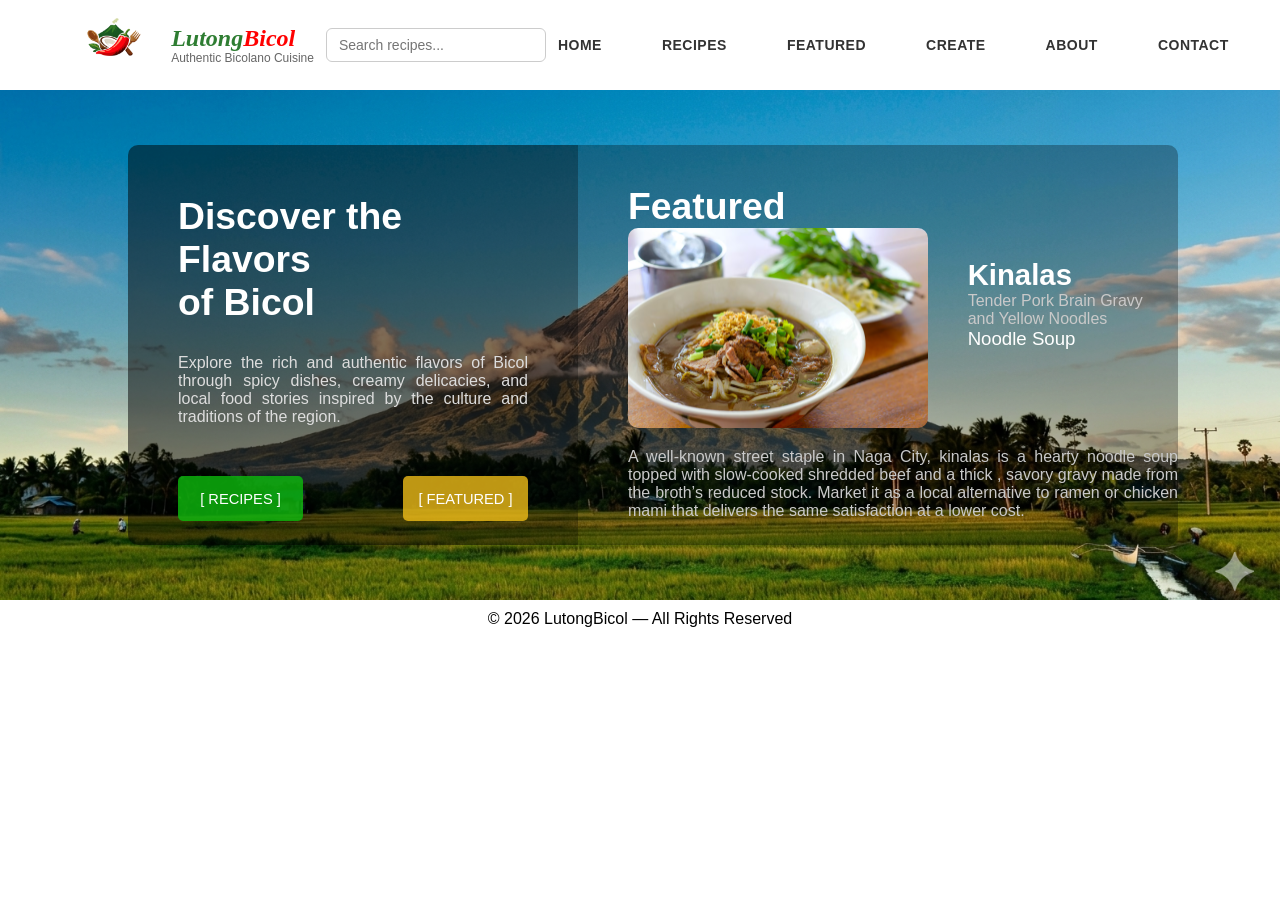
<file: index.html>
<!DOCTYPE html>
<html lang="en">
<head>
    <meta charset="UTF-8">
    <meta name="viewport" content="width=device-width, initial-scale=1.0">
    <title>LutongBicol</title>
    <link rel="stylesheet" href="HomePage.css">
</head>
<body>
    <header>
    <nav>
        <div class="navigator">
            <div class="brand">
                <a href="#"><img src="mayon logo.png" alt="LutongBicol Logo" class="logo"></a>
                <div class="brand-text">
                    <h1 class="main_title">Lutong<span class="bicolred">Bicol</span></h1>
                    <p class="sub_title">Authentic Bicolano Cuisine</p>
                </div>
            </div>

            <div class="search-container">
             <input type="text" placeholder="Search recipes..." id="searchInput" class="search-input" autocomplete="off">
               <div id="dropdown" class="dropdown-content"></div>
            </div>
            
            <ul class="links">
                <li><a href="HomePage.html">HOME</a></li>
                <li><a href="RecipePage.html">RECIPES</a></li>
                <li><a href="FeaturedPage.html">FEATURED</a></li>
                <li><a href="CreatePage.html">CREATE</a></li>
                <li><a href="AboutPage.html">ABOUT</a></li>
                <li><a href="ContactPage.html">CONTACT</a></li>
            </ul>
        </div>
    </nav>

    </header>

   <section class="hero-section">

    <div class="box1">
        <p class="body_text">Discover the Flavors <br> of Bicol</p>
        <p class="body_sub">Explore the rich and authentic flavors of Bicol through spicy dishes,
             creamy delicacies, and local food stories inspired by the culture 
             and traditions of the region.</p>

             <div class="but_flex">
                <div class="but1">
                    <a href="RecipePage.html"><p>[ RECIPES ]</p></a>
                </div>

                <div class="but2">
                    <a href="FeaturedPage.html"><P> [ FEATURED ]</P></a>
                </div>
             </div>
    </div >

    <div class="box2">
        <p class="fea">Featured</p>

        <div class="pic_flex">
            <img src="Kinalas.avif" alt="" width="auto" height="200px" class="kin">

            <div>
            <h3>Kinalas</h3>
            <p class="tend">Tender Pork Brain Gravy and Yellow Noodles</p>
            <p class="nood">Noodle Soup</p>
            </div>

        </div>

        <div>
            <p class="sub">A well-known street staple in Naga City, kinalas is a hearty 
                noodle soup topped with slow-cooked shredded beef and a thick
                , savory gravy made from the broth’s reduced stock. Market it
                 as a local alternative to ramen or chicken mami that delivers
                  the same satisfaction at a lower cost.</p>
        </div>
    </div>

    </section>

    <footer>
        <div>
            <p class="fot">© 2026 LutongBicol — All Rights Reserved</p>
        </div>
    </footer>
    
    <script src="search.js"></script>
    

</body>
</html>
</file>
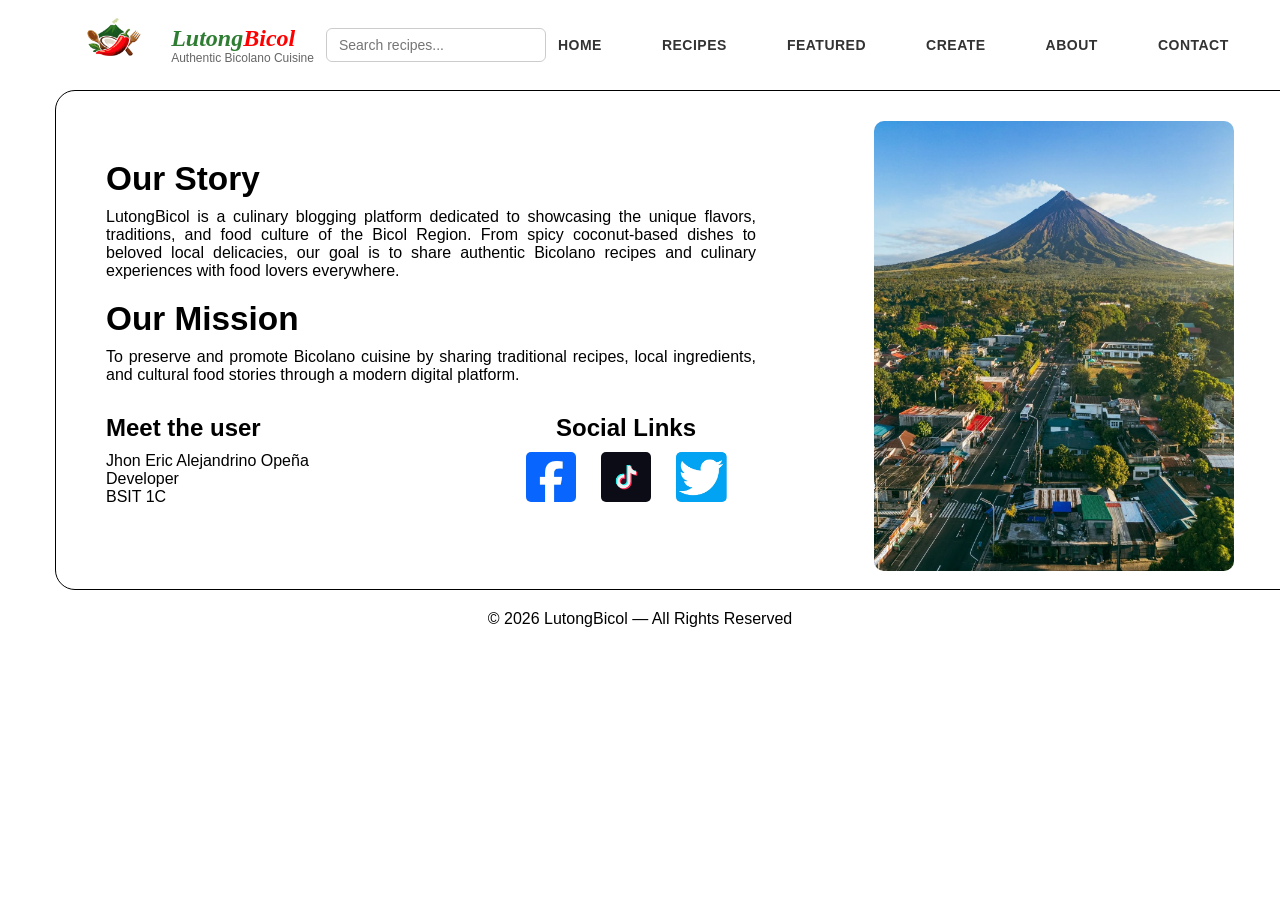
<file: AboutPage.html>
<!DOCTYPE html>
<html lang="en">
<head>
    <meta charset="UTF-8">
    <meta name="viewport" content="width=device-width, initial-scale=1.0">
    <title>LutongBicol</title>
    <link rel="stylesheet" href="AboutPage.css">
</head>
<body>
    <header>
    <nav>
        <div class="navigator">
            <div class="brand">
                <a href="HomePage.html"><img src="mayon logo.png" alt="LutongBicol Logo" class="logo"></a>
                <div class="brand-text">
                    <h1 class="main_title">Lutong<span class="bicolred">Bicol</span></h1>
                    <p class="sub_title">Authentic Bicolano Cuisine</p>
                </div>
            </div>

            <div class="search-container">
             <input type="text" placeholder="Search recipes..." id="searchInput" class="search-input" autocomplete="off">
             <div id="dropdown" class="dropdown-content"></div>
            </div>
            
            <ul class="links">
                <li><a href="index.html">HOME</a></li>
                <li><a href="RecipePage.html">RECIPES</a></li>
                <li><a href="FeaturedPage.html">FEATURED</a></li>
                <li><a href="CreatePage.html">CREATE</a></li>
                <li><a href="AboutPage.html">ABOUT</a></li>
                <li><a href="ContactPage.html">CONTACT</a></li>
            </ul>
        </div>
    </nav>
    </header>

    <div class="box1">
        <div class="flex">
            <div>
                <h2 class="story">Our Story</h2>
                <p>LutongBicol is a culinary blogging platform dedicated to 
                    showcasing the unique flavors, traditions, and food culture 
                    of the Bicol Region. From spicy coconut-based dishes to beloved
                     local delicacies, our goal is to share authentic Bicolano
                      recipes and culinary experiences with food lovers everywhere.</p>

                <h2 class="mis">Our Mission</h2>
                    <p>To preserve and promote Bicolano cuisine by sharing 
                        traditional recipes, local ingredients, and cultural 
                        food stories through a modern digital platform.</p>

                    <div class="flex2">

                        <div class="area">
                            <h3>Meet the user</h3>

                            <p class="user">Jhon Eric Alejandrino Opeña <br> Developer <br> BSIT 1C</p>
                        </div>

                    <div class="social-container">
                          <h3>Social Links</h3>
                          <div class="social-icons">
                                <a href="https://www.facebook.com" class="social-icon"><img src="FaceBook.webp" alt="Facebook"></a>
                                <a href="https://www.tiktok.com" class="social-icon"><img src="tiktok.jfif" alt="TikTok"></a>
                                <a href="https://www.x.com" class="social-icon"><img src="twitter.webp" alt="Twitter/X"></a>
                         </div>
                    </div>
                   
                    </div>

                    
            </div> 
                        <div>
                        <img src="mayon 2.0.jpg" alt="" class="mayor">
                        </div>
        </div>
       
    </div>


<script src="comments.js"></script> 







    <footer>
        <div>
            <p class="fot">© 2026 LutongBicol — All Rights Reserved</p>
        </div>
    </footer>




    <script src="search.js"></script>
</body>
</html>
</file>
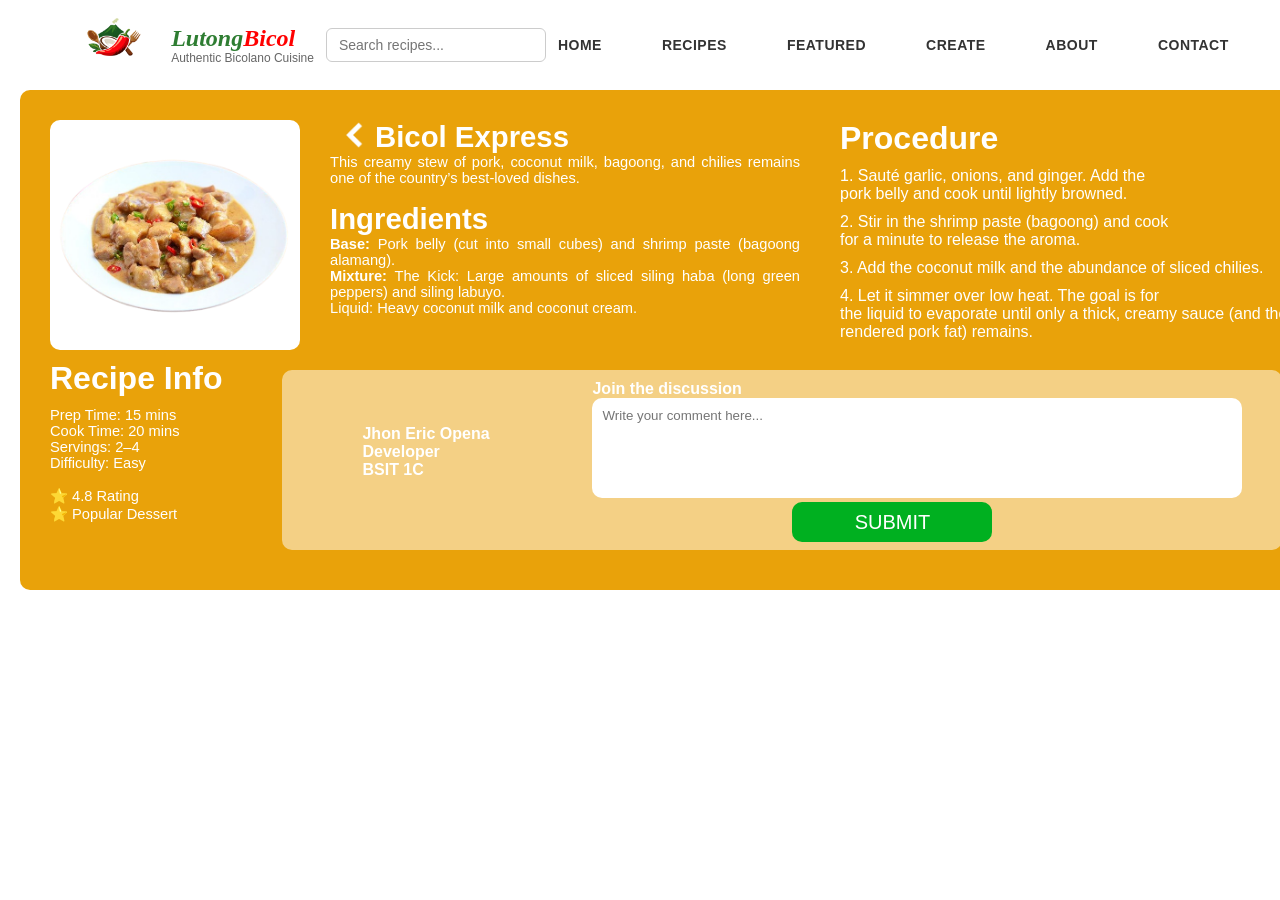
<file: Bicol Express.html>
<!DOCTYPE html>
<html lang="en">
<head>
    <meta charset="UTF-8">
    <meta name="viewport" content="width=device-width, initial-scale=1.0">
    <title>LutongBicol</title>
    <link rel="stylesheet" href="Bicol Express.css">
</head>
<body>

    <header>
    <nav>
        <div class="navigator">
            <div class="brand">
                <a href="HomePage.html"><img src="mayon logo.png" alt="LutongBicol Logo" class="logo"></a>
                <div class="brand-text">
                    <h1 class="main_title">Lutong<span class="bicolred">Bicol</span></h1>
                    <p class="sub_title">Authentic Bicolano Cuisine</p>
                </div>
            </div>

            <div class="search-container">
             <input type="text" placeholder="Search recipes..." id="searchInput" class="search-input" autocomplete="off">
             <div id="dropdown" class="dropdown-content"></div>
            </div>
            
            <ul class="links">
                <li><a href="index.html">HOME</a></li>
                <li><a href="RecipePage.html">RECIPES</a></li>
                <li><a href="FeaturedPage.html">FEATURED</a></li>
                <li><a href="CreatePage.html">CREATE</a></li>
                <li><a href="AboutPage.html">ABOUT</a></li>
                <li><a href="ContactPage.html">CONTACT</a></li>
            </ul>
        </div>
    </nav>
    </header>

    <div class="main_box">
        <div class="flex1">

            <div>
                <div class="float_box">
                <img src="B-Express.png" alt="" class="halo">
                </div>
            </div>

            <div class="first">
                <div class="flex2">
                    <div>
                <a href="FeaturedPage.html"><img src="back.png" alt="" class="back"></a>
                </div>
                <div>
                <h1>Bicol Express</h1>
                </div>
                </div>

                <p>This creamy stew of pork, coconut milk, bagoong, and chilies remains one of the country’s best-loved dishes.</p>
                <br>

                <h1>Ingredients</h1>
                <p><b>Base:</b> Pork belly (cut into small cubes) and shrimp paste (bagoong alamang). <br>
                <b>Mixture:</b> The Kick: Large amounts of sliced siling haba (long green peppers) and siling labuyo. <br>
                    Liquid: Heavy coconut milk and coconut cream.
                
                </p>

            </div>

            <div class="procedure">
                <h1>Procedure</h1>
                 <p>1. Sauté garlic, onions, and ginger. Add the <br> pork belly and cook until lightly browned.</p>
                    <p>2. Stir in the shrimp paste (bagoong) and cook <br> for a minute to release the aroma.</p>
                    <p>3. Add the coconut milk and the abundance of sliced chilies.</p>
                    <p>4.  Let it simmer over low heat. The goal is for <br> the liquid to evaporate until only a thick, creamy sauce  (and the rendered pork fat) remains.</p>
            </div>
            

        </div>

    <div class="flextwo">
        <div>
            <h1>Recipe Info</h1>
            <p>Prep Time: 15 mins <br>
            Cook Time: 20 mins <br>
            Servings: 2–4 <br>
            Difficulty: Easy <br><br>

            ⭐ 4.8 Rating <br>
            ⭐ Popular Dessert</p>
        </div>

        <div class="con2">
            <form id="recipeCommentForm" class="flex3">
                <div>
                    <h1>Jhon Eric Opena <br>
                    Developer <br>
                    BSIT 1C</h1>
                </div>

                <div>
                    <h2>Join the discussion</h2>
                    <div>
                        <textarea id="recipeCommentText" placeholder="Write your comment here..." class="search-input1" required></textarea>
                        
                        <div class="but1">
                            <button type="submit" class="submit-btn">SUBMIT</button>
                        </div>
                    </div>
                </div>
            </form>

            <div id="recipeCommentsContainer"></div>
        </div>
    </div>




    </div>

    <script src="search.js"></script>
    <script src="MultiConnector.js"></script>

    
    
</body>
</html>
</file>
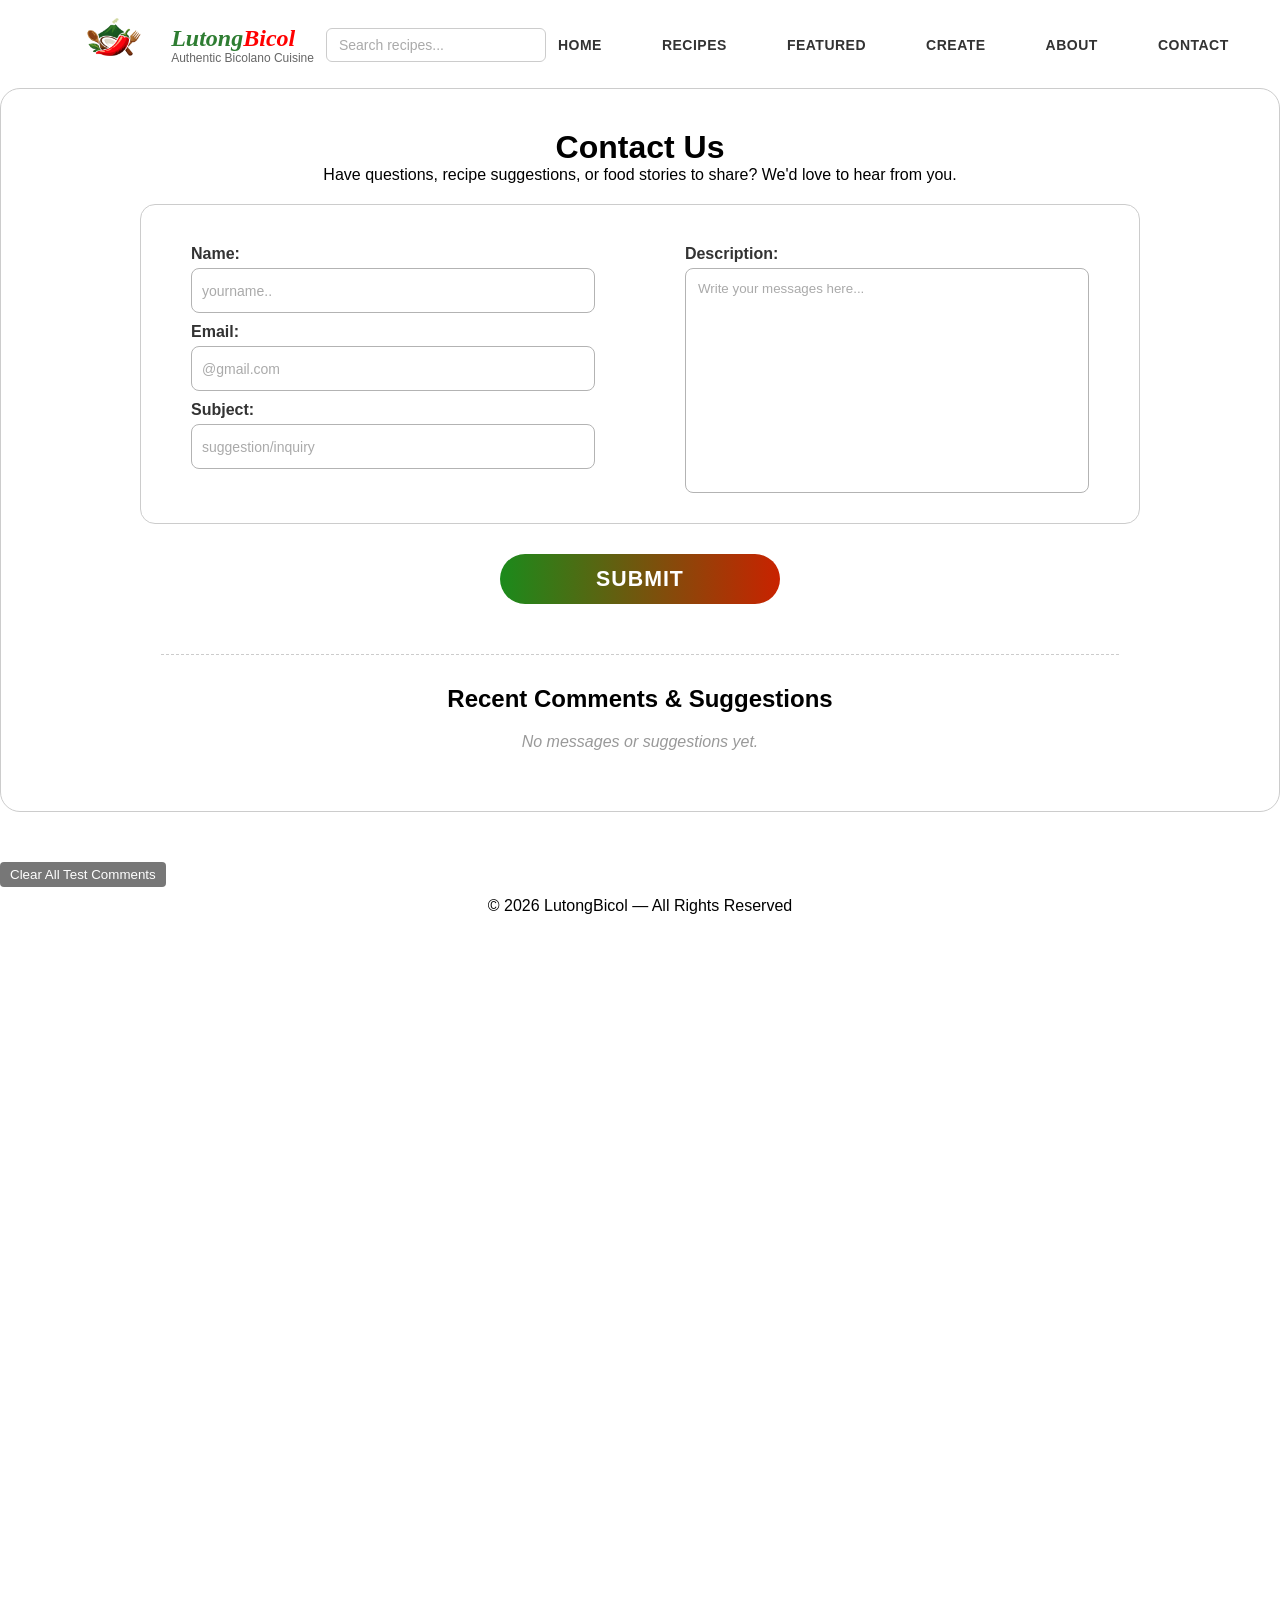
<file: ContactPage.html>
<!DOCTYPE html>
<html lang="en">
<head>
    <meta charset="UTF-8">
    <meta name="viewport" content="width=device-width, initial-scale=1.0">
    <title>LutongBicol</title>
    <link rel="stylesheet" href="ContactPage.css">
</head>
<body>
    <header>
    <nav>
        <div class="navigator">
            <div class="brand">
                <a href="HomePage.html"><img src="mayon logo.png" alt="LutongBicol Logo" class="logo"></a>
                <div class="brand-text">
                    <h1 class="main_title">Lutong<span class="bicolred">Bicol</span></h1>
                    <p class="sub_title">Authentic Bicolano Cuisine</p>
                </div>
            </div>

            <div class="search-container">
             <input type="text" placeholder="Search recipes..." id="searchInput" class="search-input" autocomplete="off">
             <div id="dropdown" class="dropdown-content"></div>
            </div>
            
            <ul class="links">
                <li><a href="index.html">HOME</a></li>
                <li><a href="RecipePage.html">RECIPES</a></li>
                <li><a href="FeaturedPage.html">FEATURED</a></li>
                <li><a href="CreatePage.html">CREATE</a></li>
                <li><a href="AboutPage.html">ABOUT</a></li>
                <li><a href="ContactPage.html">CONTACT</a></li>
            </ul>
        </div>
    </nav>
    </header>

    <div class="box1">
        <h1>Contact Us</h1>
        <p>Have questions, recipe suggestions, or food stories to share? We'd love to hear from you.</p>

        <form id="commentForm">
            <div class="box2">
                <div>
                    <p>Name: </p>
                    <input type="text" id="commentName" class="sub_box" placeholder="yourname.." required>

                    <p>Email: </p>
                    <input type="email" id="commentEmail" class="sub_box" placeholder="@gmail.com" required>

                    <p>Subject: </p>
                    <input type="text" id="commentSubject" class="sub_box" placeholder="suggestion/inquiry" required>
                </div>

                <div>
                    <p>Description: </p>
                    <textarea id="commentDesc" class="bigbox" placeholder="Write your messages here..." required></textarea>
                </div>
            </div>

            <div class="but1">
                <button type="submit" class="submit-btn">SUBMIT</button>
            </div>
        </form>

        <hr class="comment-divider">

        <h2>Recent Comments & Suggestions</h2>
        <div id="commentsDisplayContainer"></div>
    </div>

    <button id="clearCommentsBtn" style="margin-top: 10px; background-color: #777; color: white; border: none; padding: 5px 10px; cursor: pointer; border-radius: 4px;">
    Clear All Test Comments
    </button>

    <footer>
        <div>
            <p class="fot">© 2026 LutongBicol — All Rights Reserved</p>
        </div>
    </footer>


    <script src="search.js"></script>
<script src="comments.js"></script>
        
    </body>
</html>
</file>
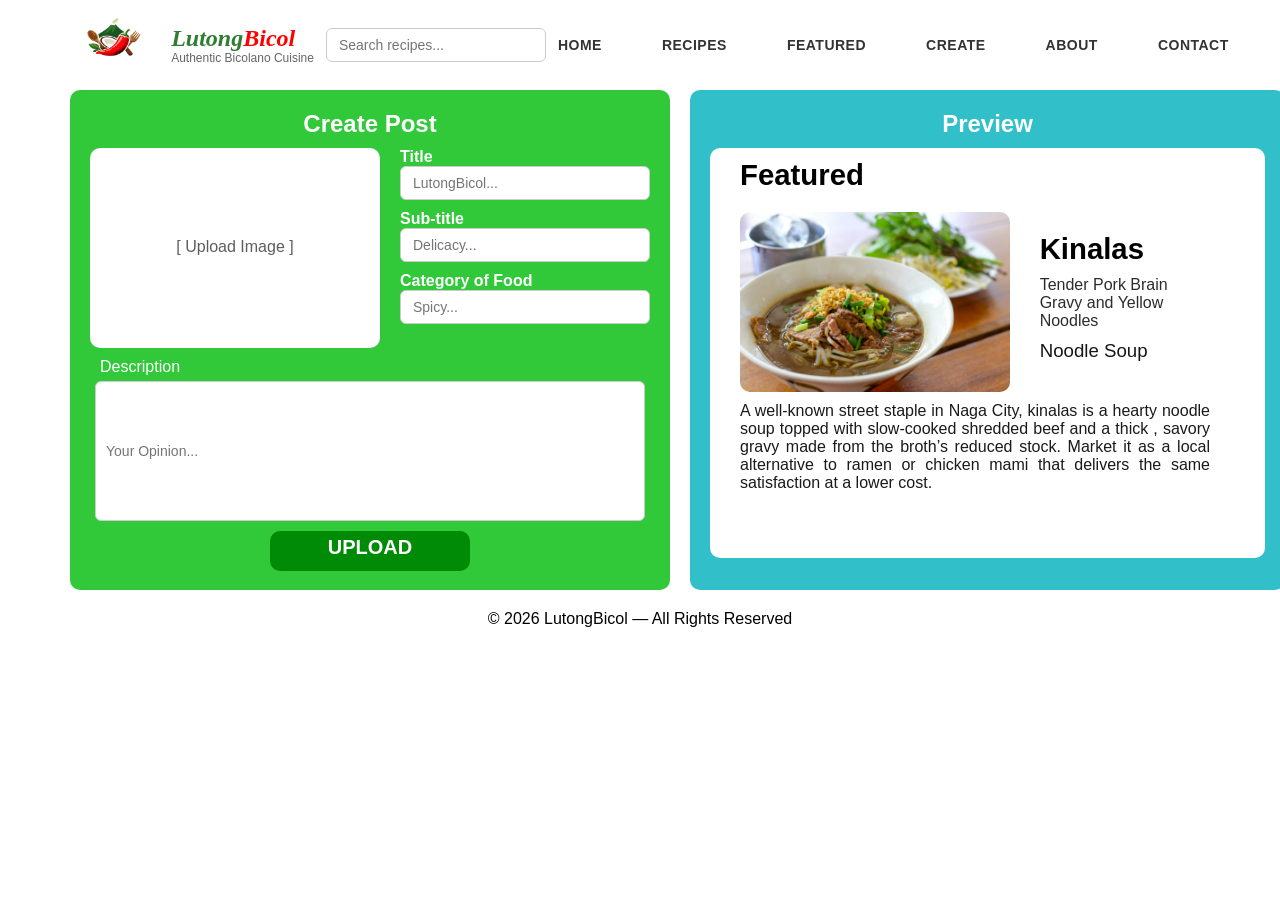
<file: CreatePage.html>
<!DOCTYPE html>
<html lang="en">
<head>
    <meta charset="UTF-8">
    <meta name="viewport" content="width=device-width, initial-scale=1.0">
    <title>LutongBahay</title>
    <link rel="stylesheet" href="CreatePage.css">
</head>
<body>
     <header>
    <nav>
        <div class="navigator">
            <div class="brand">
                <a href="#"><img src="mayon logo.png" alt="LutongBicol Logo" class="logo"></a>
                <div class="brand-text">
                    <h1 class="main_title">Lutong<span class="bicolred">Bicol</span></h1>
                    <p class="sub_title">Authentic Bicolano Cuisine</p>
                </div>
            </div>

            <div class="search-container">
             <input type="text" placeholder="Search recipes..." id="searchInput" class="search-input" autocomplete="off">
             <div id="dropdown" class="dropdown-content"></div>
            </div>
            
            <ul class="links">
                <li><a href="index.html">HOME</a></li>
                <li><a href="RecipePage.html">RECIPES</a></li>
                <li><a href="FeaturedPage.html">FEATURED</a></li>
                <li><a href="CreatePage.html">CREATE</a></li>
                <li><a href="AboutPage.html">ABOUT</a></li>
                <li><a href="ContactPage.html">CONTACT</a></li>
            </ul>
        </div>
    </nav>
    </header>

    <div class="flex">

        <div class="box1">

             <p class="title">Create Post</p>

            <div class="second_flex">
                 <div class="upload">  
                    <p>[ Upload Image ]</p>
                 </div>

                 <div>
                 <p class="titles">Title</p>
                 <div class="#">
                    <input type="text" placeholder="LutongBicol..." class="search-input1">
                 </div>

                 <p class="titles">Sub-title</p>
                 <div class="#">
                    <input type="text" placeholder="Delicacy..." class="search-input2">
                 </div>

                 <p class="titles">Category of Food</p>
                 <div class="#">
                    <input type="text" placeholder="Spicy..." class="search-input3">
                 </div>
                 </div>
            </div>

            <div>
                <p class="titles1">Description</p>
                <div class="#">
                    <input type="text" placeholder="Your Opinion..." class="search-input4">
                </div>
            </div>

            <div class="but1">
                <a href="">UPLOAD</a>
            </div>

        </div>

        <div class="box2">

            <div class="prev">
                <p class="title_prev1">Preview</p>
            </div>

            <div class="third_con">
                <p class="feat">Featured</p>
                <div class="pic_flex">
                <img src="Kinalas.avif" alt="" width="auto" height="180px" class="kin">

            <div>
            <h3>Kinalas</h3>
            <p class="tend">Tender Pork Brain Gravy and Yellow Noodles</p>
            <p class="nood">Noodle Soup</p>
            </div>

        </div>

        <div>
            <p class="subs">A well-known street staple in Naga City, kinalas is a hearty 
                noodle soup topped with slow-cooked shredded beef and a thick
                , savory gravy made from the broth’s reduced stock. Market it
                 as a local alternative to ramen or chicken mami that delivers
                  the same satisfaction at a lower cost.</p>
             </div>
            </div>

        </div>

    </div>

        <footer>
        <div>
            <p class="fot">© 2026 LutongBicol — All Rights Reserved</p>
        </div>
    </footer>

    <script src="search.js"></script>
    
</body>
</html>
</file>
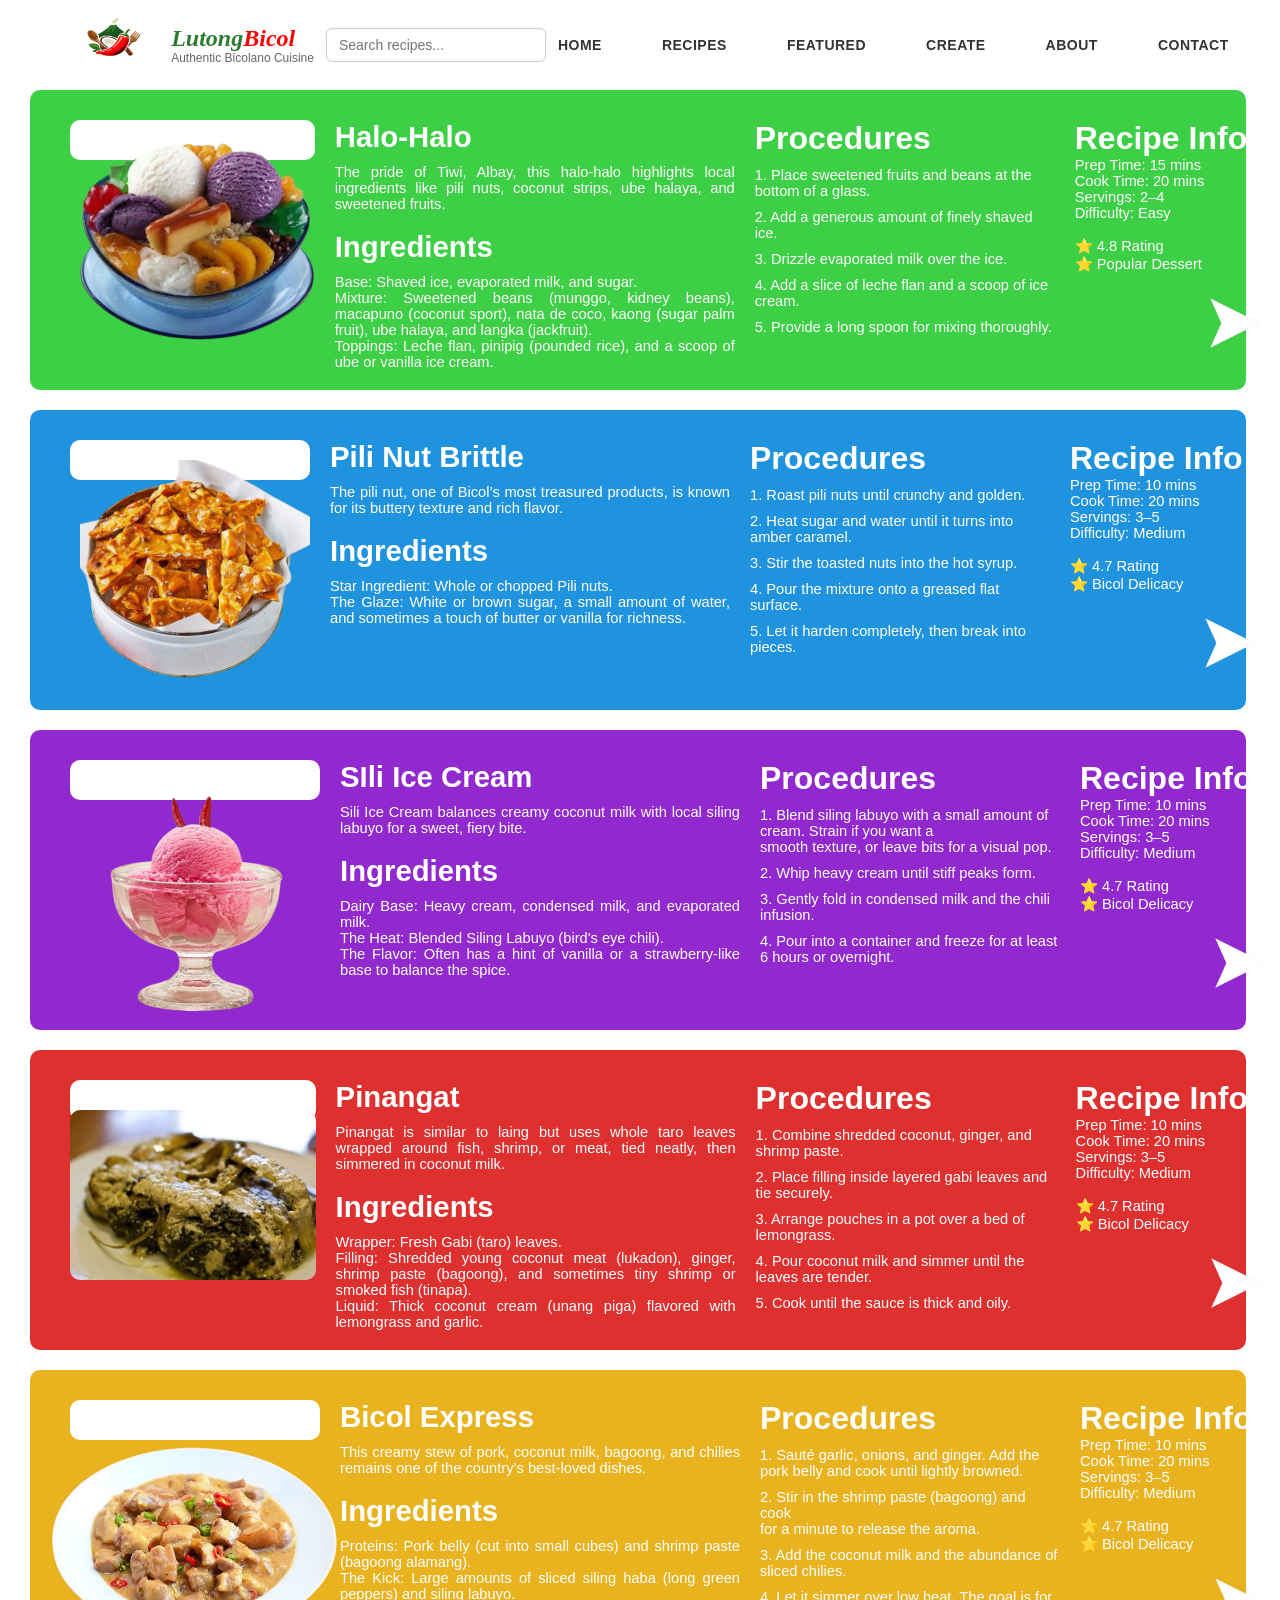
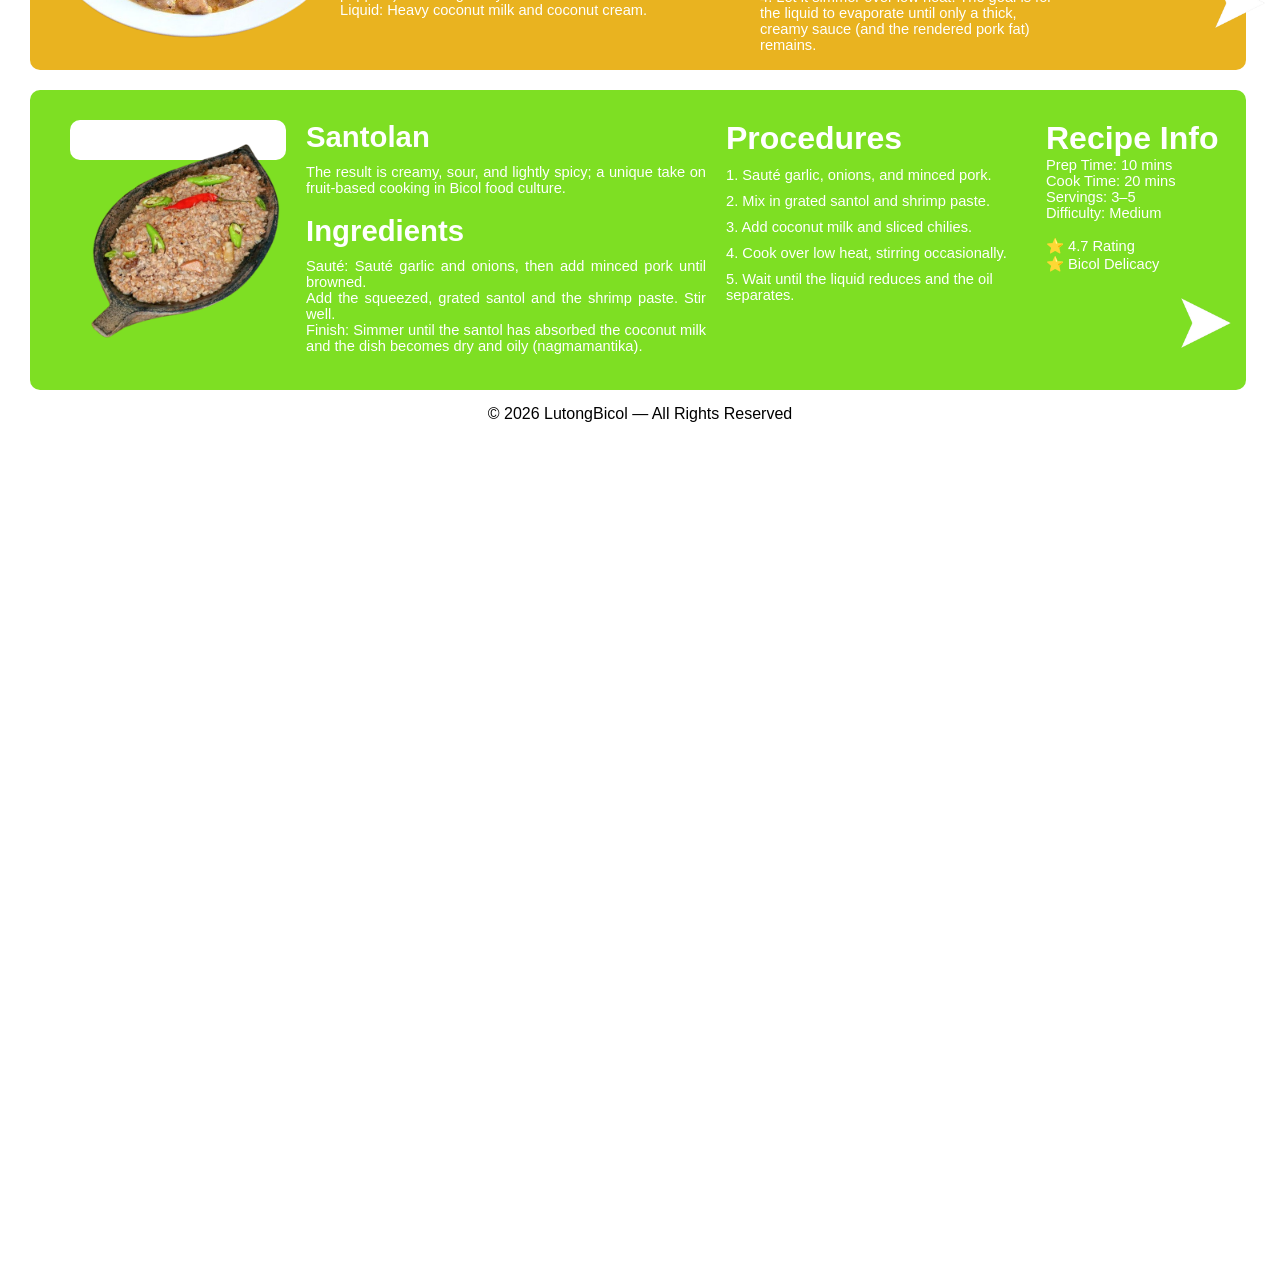
<file: FeaturedPage.html>
<!DOCTYPE html>
<html lang="en">
<head>
    <meta charset="UTF-8">
    <meta name="viewport" content="width=device-width, initial-scale=1.0">
    <title>LutongBicol</title>
    <link rel="stylesheet" href="FeaturedPage.css">
</head>
<body>

     <header>
    <nav>
        <div class="navigator">
            <div class="brand">
                <a href="#"><img src="mayon logo.png" alt="LutongBicol Logo" class="logo"></a>
                <div class="brand-text">
                    <h1 class="main_title">Lutong<span class="bicolred">Bicol</span></h1>
                    <p class="sub_title">Authentic Bicolano Cuisine</p>
                </div>
            </div>

            <div class="search-container">
             <input type="text" placeholder="Search recipes..." id="searchInput" class="search-input" autocomplete="off">
             <div id="dropdown" class="dropdown-content"></div>
            </div>
            
            <ul class="links">
                <li><a href="index.html">HOME</a></li>
                <li><a href="RecipePage.html">RECIPES</a></li>
                <li><a href="featuredPage">FEATURED</a></li>
                <li><a href="CreatePage.html">CREATE</a></li>
                <li><a href="AboutPage.html">ABOUT</a></li>
                <li><a href="ContactPage.html">CONTACT</a></li>
            </ul>
        </div>
    </nav>
    </header>

    <div class="gaps">

        <div class="container_main">

            <div class="main_flex">

                <div class="background">
                  <img src="Halo-halo.png" alt="halo-halo" class="halo">
                </div>

                <div class="title">
                    <h1>Halo-Halo</h1>
                    <p>The pride of Tiwi, Albay, this halo-halo highlights local ingredients like pili nuts, coconut strips, ube halaya, and sweetened fruits.</p>
                    <br>
                    <h2>Ingredients</h2>
                    <p>Base: Shaved ice, evaporated milk, and sugar. <br> Mixture: Sweetened beans (munggo, kidney beans), macapuno (coconut sport), nata de coco, kaong (sugar palm fruit), ube halaya, and langka (jackfruit). <br> Toppings: Leche flan, pinipig (pounded rice), and a scoop of ube or vanilla ice cream.</p>
                </div>

                <div class="pros1">
                    <h1>Procedures</h1>
                    <p>1. Place sweetened fruits and beans at the bottom of a glass.</p>
                    <p>2. Add a generous amount of finely shaved ice.</p>
                    <p>3. Drizzle evaporated milk over the ice.</p>
                    <p>4. Add a slice of leche flan and a scoop of ice cream.</p>
                    <p>5. Provide a long spoon for mixing thoroughly.</p>
                </div>

                <div class="rep1">
                    <h1>Recipe Info</h1>
                    <p>Prep Time: 15 mins <br>
                    Cook Time: 20 mins <br>
                    Servings: 2–4 <br>
                    Difficulty: Easy <br><br>

                    ⭐ 4.8 Rating <br>
                    ⭐ Popular Dessert</p>

                    <a href="Halo-halo.html"><img src="arrow.png" alt="Next"></a>
                </div>



            </div>
            

        </div>

        <div class="container_main2">

           

            <div class="main_flex">

                <div class="background">
                  <img src="Pili brittle.png" alt="Pili" class="pili">
                </div>

                <div class="title">
                    <h1>Pili Nut Brittle</h1>
                    <p>The pili nut, one of Bicol’s most treasured products, is known for its buttery texture and rich flavor. </p>
                    <br>
                    <h2>Ingredients</h2>
                    <p>Star Ingredient: Whole or chopped Pili nuts.<br> The Glaze: White or brown sugar, a small amount of water, and sometimes a touch of butter or vanilla for richness.</p>
                </div>

                <div class="pros1">
                    <h1>Procedures</h1>
                    <p>1. Roast pili nuts until crunchy and golden.</p>
                    <p>2. Heat sugar and water until it turns into amber caramel.</p>
                    <p>3. Stir the toasted nuts into the hot syrup.</p>
                    <p>4. Pour the mixture onto a greased flat surface.</p>
                    <p>5. Let it harden completely, then break into pieces.</p>
                </div>

                <div class="rep1">
                    <h1>Recipe Info</h1>
                    <p>Prep Time: 10 mins <br>
                    Cook Time: 20 mins <br>
                    Servings: 3–5 <br>
                    Difficulty: Medium <br><br>

                    ⭐ 4.7 Rating <br>
                    ⭐ Bicol Delicacy</p>

                    <a href="Pili Nut.html"><img src="arrow.png" alt="Next"></a>
                </div>



            </div>
            

        </div>

        <div class="container_main3">

           

            <div class="main_flex">

                <div class="background">
                  <img src="Sili Ice Cream.png" alt="Sili Ice Cream" class="sili">
                </div>

                <div class="title">
                    <h1>SIli Ice Cream</h1>
                    <p>Sili Ice Cream balances creamy coconut milk with local siling labuyo for a sweet, fiery bite.</p>
                    <br>
                    <h2>Ingredients</h2>
                    <p>Dairy Base: Heavy cream, condensed milk, and evaporated milk.<br> The Heat: Blended Siling Labuyo (bird's eye chili). <br> The Flavor: Often has a hint of vanilla or a strawberry-like base to balance the spice.</p>
                </div>

                <div class="pros1">
                    <h1>Procedures</h1>
                    <p>1. Blend siling labuyo with a small amount of cream. Strain if you want a <br> smooth texture, or leave bits for a visual pop.</p>
                    <p>2. Whip heavy cream until stiff peaks form.</p>
                    <p>3. Gently fold in condensed milk and the chili infusion.</p>
                    <p>4. Pour into a container and freeze for at least 6 hours or overnight.</p>
                </div>

                <div class="rep1">
                    <h1>Recipe Info</h1>
                    <p>Prep Time: 10 mins <br>
                    Cook Time: 20 mins <br>
                    Servings: 3–5 <br>
                    Difficulty: Medium <br><br>

                    ⭐ 4.7 Rating <br>
                    ⭐ Bicol Delicacy</p>

                    <a href="Sili.html"><img src="arrow.png" alt="Next"></a>
                </div>



            </div>
            

        </div>

        <div class="container_main4">

           

            <div class="main_flex">

                <div class="background">
                  <img src="Pinangat.jfif" alt="pinangat" class="pinangat">
                </div>

                <div class="title">
                    <h1>Pinangat</h1>
                    <p>Pinangat is similar to laing but uses whole taro leaves wrapped around fish, shrimp, or meat, tied neatly, then simmered in coconut milk.</p>
                    <br>
                    <h2>Ingredients</h2>
                    <p>Wrapper: Fresh Gabi (taro) leaves.<br> Filling: Shredded young coconut meat (lukadon), ginger, shrimp paste (bagoong), and sometimes tiny shrimp or smoked fish (tinapa). <br> Liquid: Thick coconut cream (unang piga) flavored with lemongrass and garlic.</p>
                </div>

                <div class="pros1">
                    <h1>Procedures</h1>
                    <p>1. Combine shredded coconut, ginger, and shrimp paste.</p>
                    <p>2. Place filling inside layered gabi leaves and tie securely.</p>
                    <p>3. Arrange pouches in a pot over a bed of lemongrass.</p>
                    <p>4. Pour coconut milk and simmer until the leaves are tender.</p>
                    <p>5. Cook until the sauce is thick and oily.</p>
                </div>

                <div class="rep1">
                    <h1>Recipe Info</h1>
                    <p>Prep Time: 10 mins <br>
                    Cook Time: 20 mins <br>
                    Servings: 3–5 <br>
                    Difficulty: Medium <br><br>

                    ⭐ 4.7 Rating <br>
                    ⭐ Bicol Delicacy</p>

                    <a href="Pinangat.html"><img src="arrow.png" alt="Next"></a>
                </div>



            </div>
            

        </div>

        <div class="container_main5">

           

            <div class="main_flex">

                <div class="background">
                  <img src="B-Express.png" alt="Bicol Exprss" class="exp">
                </div>

                <div class="title">
                    <h1>Bicol Express</h1>
                    <p>This creamy stew of pork, coconut milk, bagoong, and chilies remains one of the country’s best-loved dishes.</p>
                    <br>
                    <h2>Ingredients</h2>
                    <p>Proteins: Pork belly (cut into small cubes) and shrimp paste (bagoong alamang).<br>
                         The Kick: Large amounts of sliced siling haba (long green peppers) and siling labuyo. <br> Liquid: Heavy coconut milk and coconut cream.</p>
                </div>

                <div class="pros1">
                    <h1>Procedures</h1>
                    <p>1. Sauté garlic, onions, and ginger. Add the <br> pork belly and cook until lightly browned.</p>
                    <p>2. Stir in the shrimp paste (bagoong) and cook <br> for a minute to release the aroma.</p>
                    <p>3. Add the coconut milk and the abundance of sliced chilies.</p>
                    <p>4.  Let it simmer over low heat. The goal is for <br> the liquid to evaporate until only a thick, creamy sauce  (and the rendered pork fat) remains.</p>
                </div>

                <div class="rep1">
                    <h1>Recipe Info</h1>
                    <p>Prep Time: 10 mins <br>
                    Cook Time: 20 mins <br>
                    Servings: 3–5 <br>
                    Difficulty: Medium <br><br>

                    ⭐ 4.7 Rating <br>
                    ⭐ Bicol Delicacy</p>

                    <a href="Bicol Express.html"><img src="arrow.png" alt="Next"></a>
                </div>



            </div>
            

        </div>

        <div class="container_main6">

           

            <div class="main_flex">

                <div class="background">
                  <img src="Santolan.png" alt="santolan" class="santol">
                </div>

                <div class="title">
                    <h1>Santolan</h1>
                    <p>The result is creamy, sour, and lightly spicy; a unique take on fruit-based cooking in Bicol food culture.</p>
                    <br>
                    <h2>Ingredients</h2>
                    <p>Sauté: Sauté garlic and onions, then add minced pork until browned.<br> Add the squeezed, grated santol and the shrimp paste. Stir well. <br> 
                        Finish: Simmer until the santol has absorbed the coconut milk and the dish becomes dry and oily (nagmamantika).<p>
                </div>

                <div class="pros1">
                    <h1>Procedures</h1>
                    <p>1. Sauté garlic, onions, and minced pork.</p>
                    <p>2. Mix in grated santol and shrimp paste.</p>
                    <p>3. Add coconut milk and sliced chilies.</p>
                    <p>4. Cook over low heat, stirring occasionally.</p>
                    <p>5. Wait until the liquid reduces and the oil separates.</p>
                </div>

                <div class="rep1">
                    <h1>Recipe Info</h1>
                    <p>Prep Time: 10 mins <br>
                    Cook Time: 20 mins <br>
                    Servings: 3–5 <br>
                    Difficulty: Medium <br><br>

                    ⭐ 4.7 Rating <br>
                    ⭐ Bicol Delicacy</p>

                    <a href="Santolan.html"><img src="arrow.png" alt="Next"></a>
                </div>



            </div>
            

        </div>

    </div>

    <footer>
        <div>
            <p class="fot">© 2026 LutongBicol — All Rights Reserved</p>
        </div>
    </footer>

    <script src="search.js"></script>
    
</body>
</html>
</file>
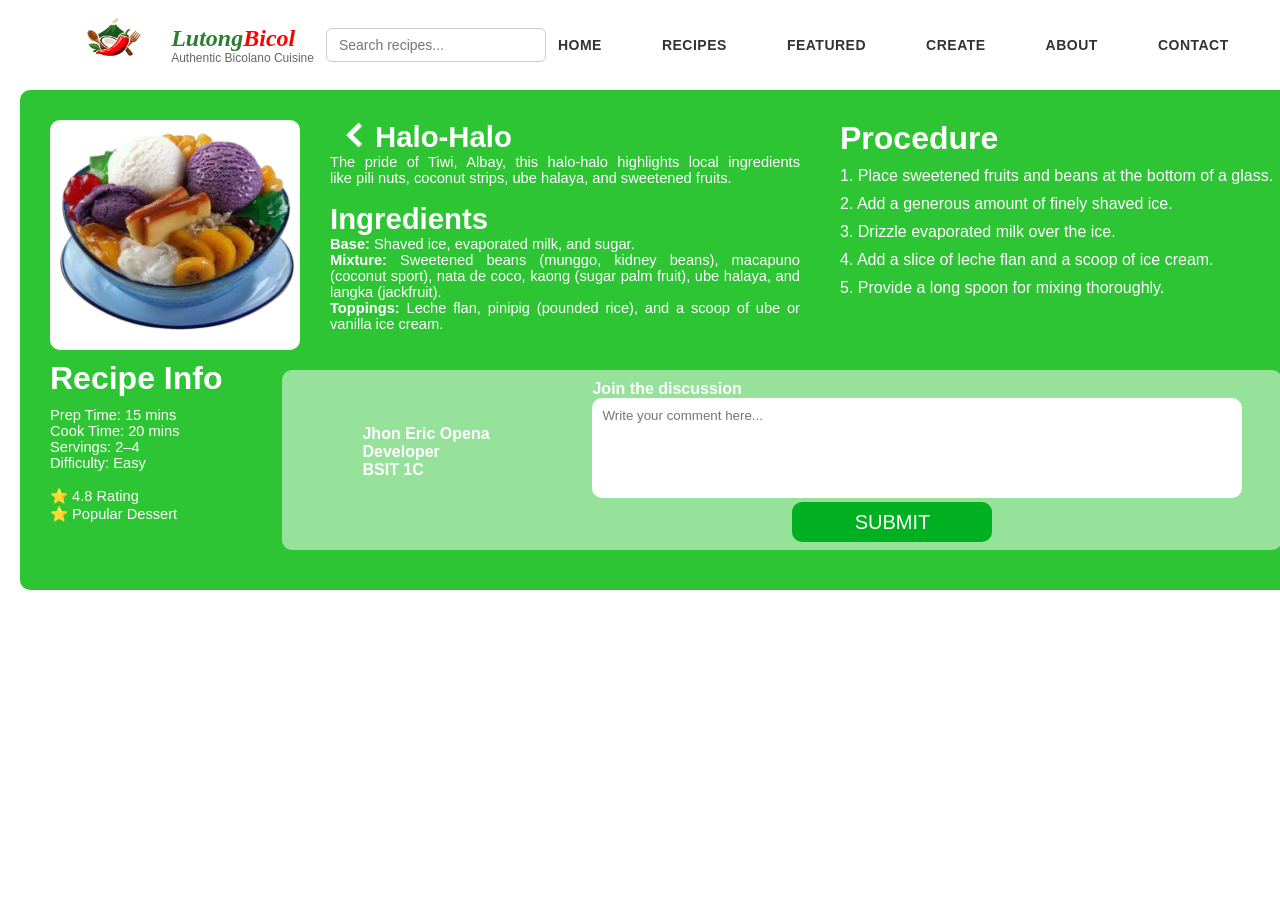
<file: Halo-halo.html>
<!DOCTYPE html>
<html lang="en">
<head>
    <meta charset="UTF-8">
    <meta name="viewport" content="width=device-width, initial-scale=1.0">
    <title>LutongBicol</title>
    <link rel="stylesheet" href="Halo-halo.css">
</head>
<body>

    <header>
    <nav>
        <div class="navigator">
            <div class="brand">
                <a href="HomePage.html"><img src="mayon logo.png" alt="LutongBicol Logo" class="logo"></a>
                <div class="brand-text">
                    <h1 class="main_title">Lutong<span class="bicolred">Bicol</span></h1>
                    <p class="sub_title">Authentic Bicolano Cuisine</p>
                </div>
            </div>

            <div class="search-container">
             <input type="text" placeholder="Search recipes..." id="searchInput" class="search-input" autocomplete="off">
             <div id="dropdown" class="dropdown-content"></div>
            </div>
            
            <ul class="links">
                <li><a href="index.html">HOME</a></li>
                <li><a href="RecipePage.html">RECIPES</a></li>
                <li><a href="FeaturedPage.html">FEATURED</a></li>
                <li><a href="CreatePage.html">CREATE</a></li>
                <li><a href="AboutPage.html">ABOUT</a></li>
                <li><a href="ContactPage.html">CONTACT</a></li>
            </ul>
        </div>
    </nav>
    </header>

    <div class="main_box">
        <div class="flex1">

            <div>
                <div class="float_box">
                <img src="Halo-halo.png" alt="" class="halo">
                </div>
            </div>

            <div class="first">
                <div class="flex2">
                    <div>
                <a href="FeaturedPage.html"><img src="back.png" alt="" class="back"></a>
                </div>
                <div>
                <h1>Halo-Halo</h1>
                </div>
                </div>

                <p>The pride of Tiwi, Albay, this halo-halo highlights local ingredients like pili nuts, coconut strips, ube halaya, and sweetened fruits.</p>
                <br>

                <h1>Ingredients</h1>
                <p><b>Base:</b> Shaved ice, evaporated milk, and sugar. <br>
                <b>Mixture:</b> Sweetened beans (munggo, kidney beans), macapuno (coconut sport), nata de coco, kaong (sugar palm fruit), ube halaya, and langka (jackfruit). <br>
                <b>Toppings:</b> Leche flan, pinipig (pounded rice), and a scoop of ube or vanilla ice cream.
                
                </p>

            </div>

            <div class="procedure">
                <h1>Procedure</h1>
                <p>1. Place sweetened fruits and beans at the bottom of a glass.</p>
                    <p>2. Add a generous amount of finely shaved ice.</p>
                    <p>3. Drizzle evaporated milk over the ice.</p>
                    <p>4. Add a slice of leche flan and a scoop of ice cream.</p>
                    <p>5. Provide a long spoon for mixing thoroughly.</p>
            </div>
            

        </div>

<div class="flextwo">
        <div>
            <h1>Recipe Info</h1>
            <p>Prep Time: 15 mins <br>
            Cook Time: 20 mins <br>
            Servings: 2–4 <br>
            Difficulty: Easy <br><br>

            ⭐ 4.8 Rating <br>
            ⭐ Popular Dessert</p>
        </div>

        <div class="con2">
            <form id="recipeCommentForm" class="flex3">
                <div>
                    <h1>Jhon Eric Opena <br>
                    Developer <br>
                    BSIT 1C</h1>
                </div>

                <div>
                    <h2>Join the discussion</h2>
                    <div>
                        <textarea id="recipeCommentText" placeholder="Write your comment here..." class="search-input1" required></textarea>
                        
                        <div class="but1">
                            <button type="submit" class="submit-btn">SUBMIT</button>
                        </div>
                    </div>
                </div>
            </form>

            <div id="recipeCommentsContainer"></div>
        </div>
    </div>

    <script src="search.js"></script>
    <script src="MultiConnector.js"></script>
</body>
</html>
</file>
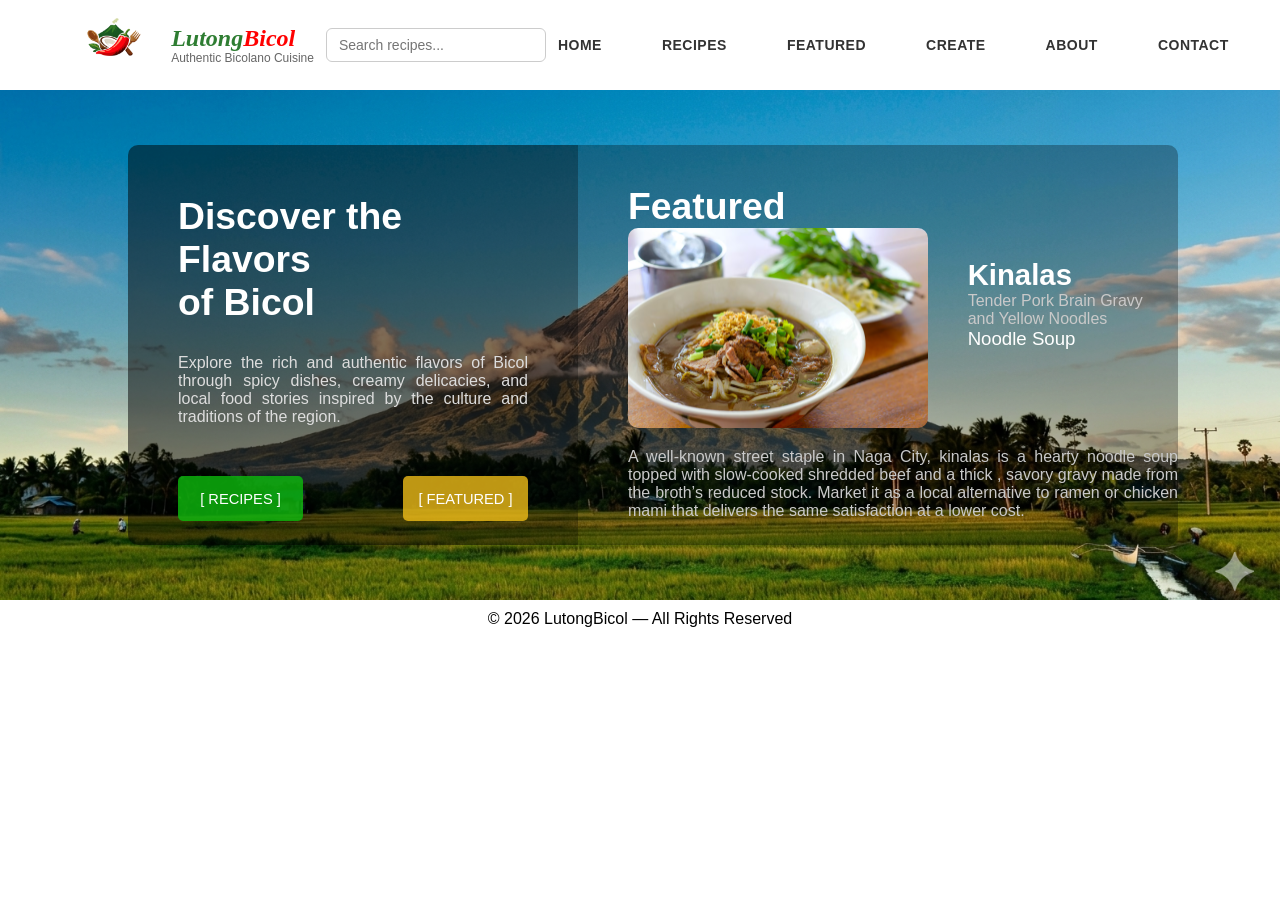
<file: HomePage.html>
<!DOCTYPE html>
<html lang="en">
<head>
    <meta charset="UTF-8">
    <meta name="viewport" content="width=device-width, initial-scale=1.0">
    <title>LutongBicol</title>
    <link rel="stylesheet" href="HomePage.css">
</head>
<body>
    <header>
    <nav>
        <div class="navigator">
            <div class="brand">
                <a href="#"><img src="mayon logo.png" alt="LutongBicol Logo" class="logo"></a>
                <div class="brand-text">
                    <h1 class="main_title">Lutong<span class="bicolred">Bicol</span></h1>
                    <p class="sub_title">Authentic Bicolano Cuisine</p>
                </div>
            </div>

            <div class="search-container">
             <input type="text" placeholder="Search recipes..." id="searchInput" class="search-input" autocomplete="off">
               <div id="dropdown" class="dropdown-content"></div>
            </div>
            
            <ul class="links">
                <li><a href="HomePage.html">HOME</a></li>
                <li><a href="RecipePage.html">RECIPES</a></li>
                <li><a href="FeaturedPage.html">FEATURED</a></li>
                <li><a href="CreatePage.html">CREATE</a></li>
                <li><a href="AboutPage.html">ABOUT</a></li>
                <li><a href="ContactPage.html">CONTACT</a></li>
            </ul>
        </div>
    </nav>

    </header>

   <section class="hero-section">

    <div class="box1">
        <p class="body_text">Discover the Flavors <br> of Bicol</p>
        <p class="body_sub">Explore the rich and authentic flavors of Bicol through spicy dishes,
             creamy delicacies, and local food stories inspired by the culture 
             and traditions of the region.</p>

             <div class="but_flex">
                <div class="but1">
                    <a href="RecipePage.html"><p>[ RECIPES ]</p></a>
                </div>

                <div class="but2">
                    <a href="FeaturedPage.html"><P> [ FEATURED ]</P></a>
                </div>
             </div>
    </div >

    <div class="box2">
        <p class="fea">Featured</p>

        <div class="pic_flex">
            <img src="Kinalas.avif" alt="" width="auto" height="200px" class="kin">

            <div>
            <h3>Kinalas</h3>
            <p class="tend">Tender Pork Brain Gravy and Yellow Noodles</p>
            <p class="nood">Noodle Soup</p>
            </div>

        </div>

        <div>
            <p class="sub">A well-known street staple in Naga City, kinalas is a hearty 
                noodle soup topped with slow-cooked shredded beef and a thick
                , savory gravy made from the broth’s reduced stock. Market it
                 as a local alternative to ramen or chicken mami that delivers
                  the same satisfaction at a lower cost.</p>
        </div>
    </div>

    </section>

    <footer>
        <div>
            <p class="fot">© 2026 LutongBicol — All Rights Reserved</p>
        </div>
    </footer>
    
    <script src="search.js"></script>
    

</body>
</html>
</file>
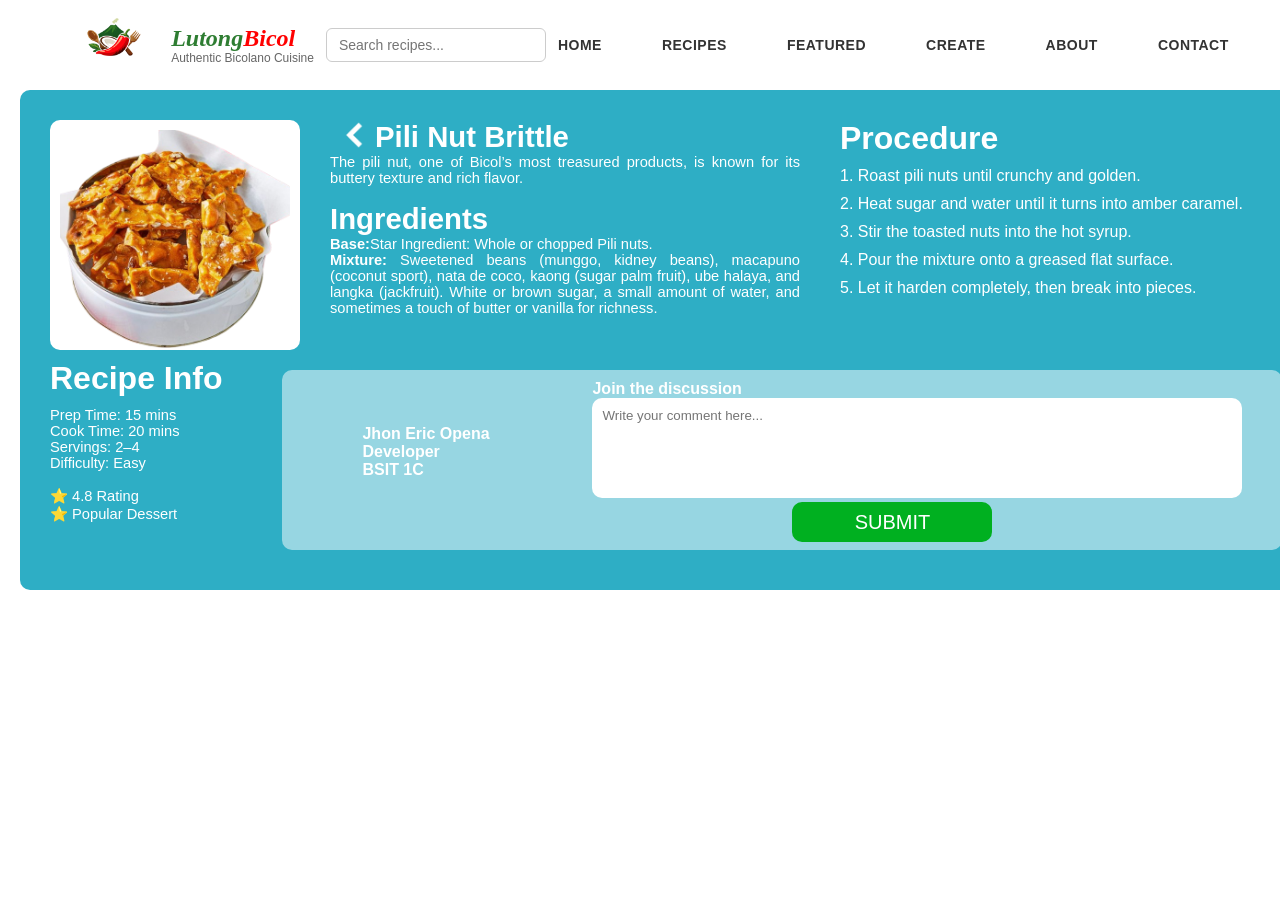
<file: Pili Nut.html>
<!DOCTYPE html>
<html lang="en">
<head>
    <meta charset="UTF-8">
    <meta name="viewport" content="width=device-width, initial-scale=1.0">
    <title>LutongBicol</title>
    <link rel="stylesheet" href="Pili Nut.css">
</head>
<body>

    <header>
    <nav>
        <div class="navigator">
            <div class="brand">
                <a href="HomePage.html"><img src="mayon logo.png" alt="LutongBicol Logo" class="logo"></a>
                <div class="brand-text">
                    <h1 class="main_title">Lutong<span class="bicolred">Bicol</span></h1>
                    <p class="sub_title">Authentic Bicolano Cuisine</p>
                </div>
            </div>

            <div class="search-container">
             <input type="text" placeholder="Search recipes..." id="searchInput" class="search-input" autocomplete="off">
             <div id="dropdown" class="dropdown-content"></div>
            </div>
            
            <ul class="links">
                <li><a href="index.html">HOME</a></li>
                <li><a href="RecipePage.html">RECIPES</a></li>
                <li><a href="FeaturedPage.html">FEATURED</a></li>
                <li><a href="CreatePage.html">CREATE</a></li>
                <li><a href="AboutPage.html">ABOUT</a></li>
                <li><a href="ContactPage.html">CONTACT</a></li>
            </ul>
        </div>
    </nav>
    </header>

    <div class="main_box">
        <div class="flex1">

            <div>
                <div class="float_box">
                <img src="Pili brittle.png" alt="" class="halo">
                </div>
            </div>

            <div class="first">
                <div class="flex2">
                    <div>
                <a href="FeaturedPage.html"><img src="back.png" alt="" class="back"></a>
                </div>
                <div>
                <h1>Pili Nut Brittle</h1>
                </div>
                </div>

                <p>The pili nut, one of Bicol’s most treasured products, is known for its buttery texture and rich flavor. </p>
                <br>

                <h1>Ingredients</h1>
                <p><b>Base:</b>Star Ingredient: Whole or chopped Pili nuts. <br>
                <b>Mixture:</b> Sweetened beans (munggo, kidney beans), macapuno (coconut sport), nata de coco, kaong (sugar palm fruit), ube halaya, and langka (jackfruit). White or brown sugar, a small amount of water, and sometimes a touch of butter or vanilla for richness.<br>
               
                
                </p>

            </div>

            <div class="procedure">
                <h1>Procedure</h1>
                <p>1. Roast pili nuts until crunchy and golden.</p>
                    <p>2. Heat sugar and water until it turns into amber caramel.</p>
                    <p>3. Stir the toasted nuts into the hot syrup.</p>
                    <p>4. Pour the mixture onto a greased flat surface.</p>
                    <p>5. Let it harden completely, then break into pieces.</p>
            </div>
            

        </div>

    <div class="flextwo">
        <div>
            <h1>Recipe Info</h1>
            <p>Prep Time: 15 mins <br>
            Cook Time: 20 mins <br>
            Servings: 2–4 <br>
            Difficulty: Easy <br><br>

            ⭐ 4.8 Rating <br>
            ⭐ Popular Dessert</p>
        </div>

        <div class="con2">
            <form id="recipeCommentForm" class="flex3">
                <div>
                    <h1>Jhon Eric Opena <br>
                    Developer <br>
                    BSIT 1C</h1>
                </div>

                <div>
                    <h2>Join the discussion</h2>
                    <div>
                        <textarea id="recipeCommentText" placeholder="Write your comment here..." class="search-input1" required></textarea>
                        
                        <div class="but1">
                            <button type="submit" class="submit-btn">SUBMIT</button>
                        </div>
                    </div>
                </div>
            </form>

            <div id="recipeCommentsContainer"></div>
        </div>
    </div>




    </div>

    <script src="search.js"></script>
    <script src="MultiConnector.js"></script>
    
    
</body>
</html>
</file>
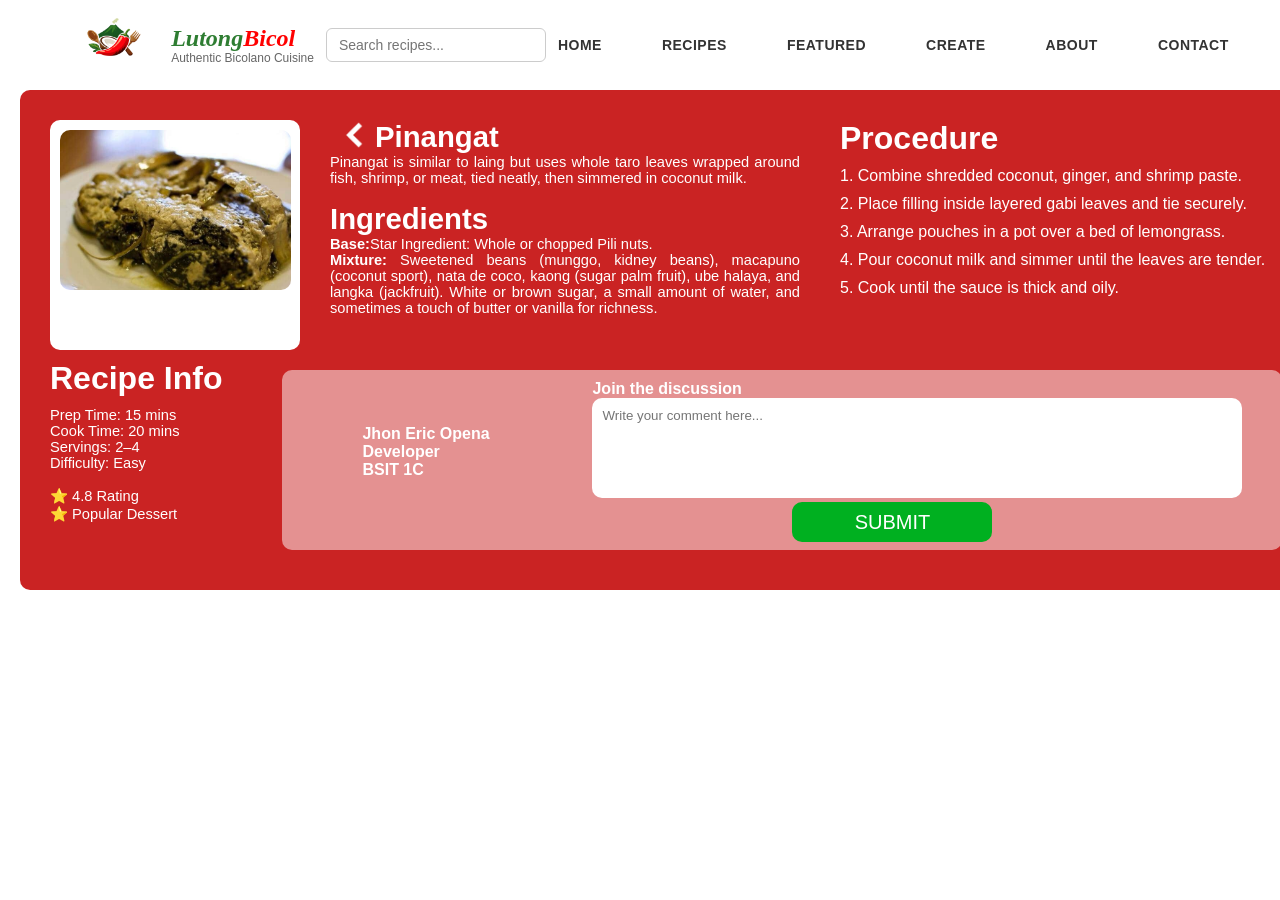
<file: Pinangat.html>
<!DOCTYPE html>
<html lang="en">
<head>
    <meta charset="UTF-8">
    <meta name="viewport" content="width=device-width, initial-scale=1.0">
    <title>LutongBicol</title>
    <link rel="stylesheet" href="Pinangat.css">
</head>
<body>

    <header>
    <nav>
        <div class="navigator">
            <div class="brand">
                <a href="HomePage.html"><img src="mayon logo.png" alt="LutongBicol Logo" class="logo"></a>
                <div class="brand-text">
                    <h1 class="main_title">Lutong<span class="bicolred">Bicol</span></h1>
                    <p class="sub_title">Authentic Bicolano Cuisine</p>
                </div>
            </div>

            <div class="search-container">
             <input type="text" placeholder="Search recipes..." id="searchInput" class="search-input" autocomplete="off">
             <div id="dropdown" class="dropdown-content"></div>
            </div>
            
            <ul class="links">
                <li><a href="index.html">HOME</a></li>
                <li><a href="RecipePage.html">RECIPES</a></li>
                <li><a href="FeaturedPage.html">FEATURED</a></li>
                <li><a href="CreatePage.html">CREATE</a></li>
                <li><a href="AboutPage.html">ABOUT</a></li>
                <li><a href="ContactPage.html">CONTACT</a></li>
            </ul>
        </div>
    </nav>
    </header>

    <div class="main_box">
        <div class="flex1">

            <div>
                <div class="float_box">
                <img src="Pinangat.jfif" alt="" class="halo">
                </div>
            </div>

            <div class="first">
                <div class="flex2">
                    <div>
                <a href="FeaturedPage.html"><img src="back.png" alt="" class="back"></a>
                </div>
                <div>
                <h1>Pinangat</h1>
                </div>
                </div>

                <p>Pinangat is similar to laing but uses whole taro leaves wrapped around fish, shrimp, or meat, tied neatly, then simmered in coconut milk.</p>
                <br>

                <h1>Ingredients</h1>
                <p><b>Base:</b>Star Ingredient: Whole or chopped Pili nuts. <br>
                <b>Mixture:</b> Sweetened beans (munggo, kidney beans), macapuno (coconut sport), nata de coco, kaong (sugar palm fruit), ube halaya, and langka (jackfruit). White or brown sugar, a small amount of water, and sometimes a touch of butter or vanilla for richness.<br>
               
                
                </p>

            </div>

            <div class="procedure">
                <h1>Procedure</h1>
                <p>1. Combine shredded coconut, ginger, and shrimp paste.</p>
                    <p>2. Place filling inside layered gabi leaves and tie securely.</p>
                    <p>3. Arrange pouches in a pot over a bed of lemongrass.</p>
                    <p>4. Pour coconut milk and simmer until the leaves are tender.</p>
                    <p>5. Cook until the sauce is thick and oily.</p>
            </div>
            

        </div>

    <div class="flextwo">
        <div>
            <h1>Recipe Info</h1>
            <p>Prep Time: 15 mins <br>
            Cook Time: 20 mins <br>
            Servings: 2–4 <br>
            Difficulty: Easy <br><br>

            ⭐ 4.8 Rating <br>
            ⭐ Popular Dessert</p>
        </div>

        <div class="con2">
            <form id="recipeCommentForm" class="flex3">
                <div>
                    <h1>Jhon Eric Opena <br>
                    Developer <br>
                    BSIT 1C</h1>
                </div>

                <div>
                    <h2>Join the discussion</h2>
                    <div>
                        <textarea id="recipeCommentText" placeholder="Write your comment here..." class="search-input1" required></textarea>
                        
                        <div class="but1">
                            <button type="submit" class="submit-btn">SUBMIT</button>
                        </div>
                    </div>
                </div>
            </form>

            <div id="recipeCommentsContainer"></div>
        </div>
    </div>




    </div>

    <script src="search.js"></script>
    <script src="MultiConnector.js"></script>
    
    
</body>
</html>
</file>
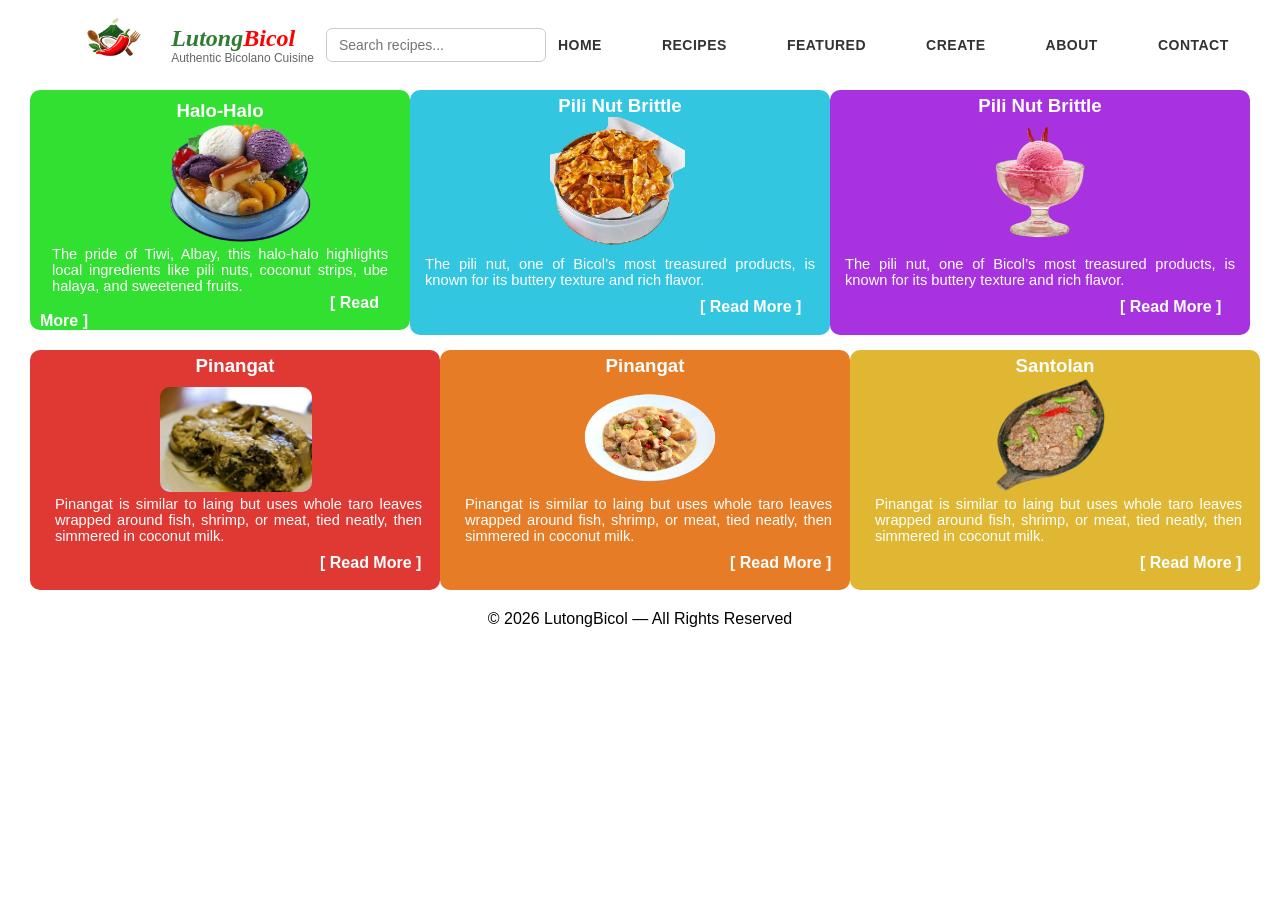
<file: RecipePage.html>
<!DOCTYPE html>
<html lang="en">
<head>
    <meta charset="UTF-8">
    <meta name="viewport" content="width=device-width, initial-scale=1.0">
    <title>LutongBicol</title>
    <link rel="stylesheet" href="RecipePage.css">
</head>
<body>
     <header>
    <nav>
        <div class="navigator">
            <div class="brand">
                <a href="#"><img src="mayon logo.png" alt="LutongBicol Logo" class="logo"></a>
                <div class="brand-text">
                    <h1 class="main_title">Lutong<span class="bicolred">Bicol</span></h1>
                    <p class="sub_title">Authentic Bicolano Cuisine</p>
                </div>
            </div>

            <div class="search-container">
             <input type="text" placeholder="Search recipes..." id="searchInput" class="search-input" autocomplete="off">
             <div id="dropdown" class="dropdown-content"></div>
            </div>
            
            <ul class="links">
                <li><a href="index.html">HOME</a></li>
                <li><a href="RecipePage.html">RECIPES</a></li>
                <li><a href="FeaturedPage.html">FEATURED</a></li>
                <li><a href="CreatePage.html">CREATE</a></li>
                <li><a href="AboutPage.html">ABOUT</a></li>
                <li><a href="ContactPage.html">CONTACT</a></li>
            </ul>
        </div>
    </nav>

    </header>

    <div class="body_flex">
        <div class="box1">
            <h3 class="recipe-title">Halo-Halo</h3>
            
             <img src="Halo-halo.png" alt="Halo-Halo" class="rec_img">
    
             <p class="recipe1">
                 The pride of Tiwi, Albay, this halo-halo highlights local ingredients like pili nuts, coconut strips, ube halaya, and sweetened fruits.
             </p>
    
             <a href="FeaturedPage.html" class="read1">[ Read More ]</a>
        </div>

        <div class="box2">
            <div class="box2">
            <h3 class="recipe-title2">Pili Nut Brittle</h3>
            
             <img src="Pili brittle.png " alt="Pili Nut Brittle" class="rec_img2">
    
             <p class="recipe2">
                 The pili nut, one of Bicol’s most treasured products, is known for its buttery texture and rich flavor. 
            </p>
            
             <a href="FeaturedPage.html" class="read2">[ Read More ]</a>
        </div>
        </div>

        <div class="box3">
                <div class="box3">
            <h3 class="recipe-title3">Pili Nut Brittle</h3>
            
             <img src="Sili Ice Cream.png" alt="Pili Nut Brittle" class="rec_img3">
    
             <p class="recipe3">
                 The pili nut, one of Bicol’s most treasured products, is known for its buttery texture and rich flavor. 
            </p>
            
             <a href="FeaturedPage.html" class="read3">[ Read More ]</a>
        </div>
    </div>
    </div>

<div class="body_flex2">

        <div class="box4">

            <h3 class="recipe-title4">Pinangat</h3>
            
             <img src="Pinangat.jfif" alt="Pinangat" class="rec_img4">
    
             <p class="recipe4">
                 Pinangat is similar to laing but uses whole taro leaves wrapped around fish, shrimp, or meat, tied neatly, then simmered in coconut milk. 
            </p>
            
             <a href="FeaturedPage.html" class="read3">[ Read More ]</a>
        

        </div>

        <div class="box5">

            <h3 class="recipe-title5">Pinangat</h3>
            
             <img src="B-Express.png" alt="Bicol Express" class="rec_img5">
    
             <p class="recipe5">
                 Pinangat is similar to laing but uses whole taro leaves wrapped around fish, shrimp, or meat, tied neatly, then simmered in coconut milk. 
            </p>
            
             <a href="FeaturedPage.html" class="read5">[ Read More ]</a>

        </div>

        <div class="box6">
            <h3 class="recipe-title5">Santolan</h3>
            
             <img src="Santolan.png" alt="Santolan" class="rec_img6">
    
             <p class="recipe6">
                 Pinangat is similar to laing but uses whole taro leaves wrapped around fish, shrimp, or meat, tied neatly, then simmered in coconut milk. 
            </p>
            
             <a href="FeaturedPage.html" class="read6">[ Read More ]</a>
        </div>
    </div>

     <footer>
        <div>
            <p class="fot">© 2026 LutongBicol — All Rights Reserved</p>
        </div>
    </footer>
    
    <script src="search.js"></script>


</body>
</html>
</file>
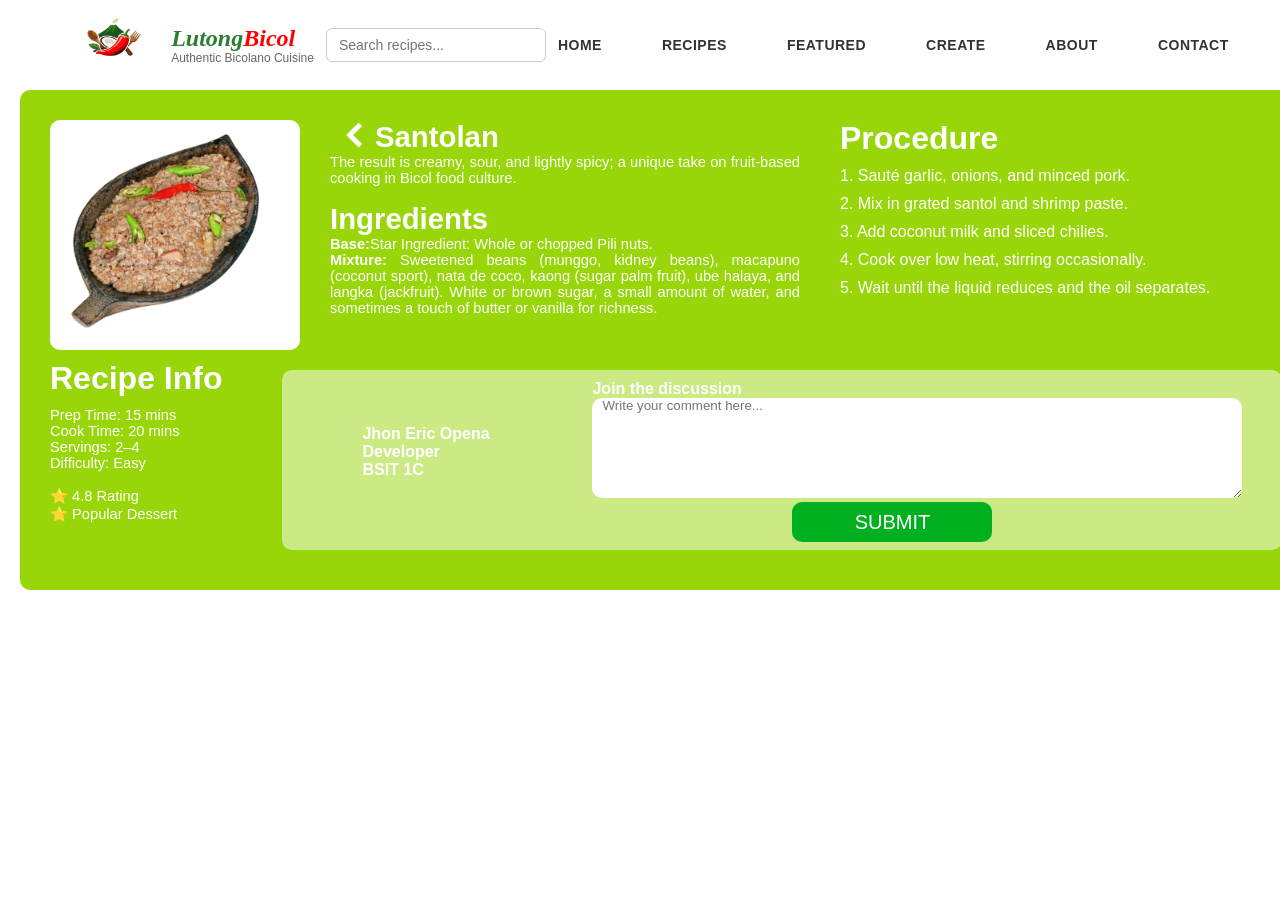
<file: Santolan.html>
<!DOCTYPE html>
<html lang="en">
<head>
    <meta charset="UTF-8">
    <meta name="viewport" content="width=device-width, initial-scale=1.0">
    <title>LutongBicol</title>
    <link rel="stylesheet" href="Santolan.css">
</head>
<body>

    <header>
    <nav>
        <div class="navigator">
            <div class="brand">
                <a href="HomePage.html"><img src="mayon logo.png" alt="LutongBicol Logo" class="logo"></a>
                <div class="brand-text">
                    <h1 class="main_title">Lutong<span class="bicolred">Bicol</span></h1>
                    <p class="sub_title">Authentic Bicolano Cuisine</p>
                </div>
            </div>

            <div class="search-container">
             <input type="text" placeholder="Search recipes..." id="searchInput" class="search-input" autocomplete="off">
             <div id="dropdown" class="dropdown-content"></div>
            </div>
            
            <ul class="links">
                <li><a href="index.html">HOME</a></li>
                <li><a href="RecipePage.html">RECIPES</a></li>
                <li><a href="FeaturedPage.html">FEATURED</a></li>
                <li><a href="CreatePage.html">CREATE</a></li>
                <li><a href="AboutPage.html">ABOUT</a></li>
                <li><a href="ContactPage.html">CONTACT</a></li>
            </ul>
        </div>
    </nav>
    </header>

    <div class="main_box">
        <div class="flex1">

            <div>
                <div class="float_box">
                <img src="Santolan.png" alt="" class="halo">
                </div>
            </div>

            <div class="first">
                <div class="flex2">
                    <div>
                <a href="FeaturedPage.html"><img src="back.png" alt="" class="back"></a>
                </div>
                <div>
                <h1>Santolan</h1>
                </div>
                </div>

                <p>The result is creamy, sour, and lightly spicy; a unique take on fruit-based cooking in Bicol food culture.</p>
                <br>

                <h1>Ingredients</h1>
                <p><b>Base:</b>Star Ingredient: Whole or chopped Pili nuts. <br>
                <b>Mixture:</b> Sweetened beans (munggo, kidney beans), macapuno (coconut sport), nata de coco, kaong (sugar palm fruit), ube halaya, and langka (jackfruit). White or brown sugar, a small amount of water, and sometimes a touch of butter or vanilla for richness.<br>
               
                
                </p>

            </div>

            <div class="procedure">
                <h1>Procedure</h1>
                 <p>1. Sauté garlic, onions, and minced pork.</p>
                    <p>2. Mix in grated santol and shrimp paste.</p>
                    <p>3. Add coconut milk and sliced chilies.</p>
                    <p>4. Cook over low heat, stirring occasionally.</p>
                    <p>5. Wait until the liquid reduces and the oil separates.</p>
                </div>
            

        </div>

    <div class="flextwo">
        <div>
            <h1>Recipe Info</h1>
            <p>Prep Time: 15 mins <br>
            Cook Time: 20 mins <br>
            Servings: 2–4 <br>
            Difficulty: Easy <br><br>

            ⭐ 4.8 Rating <br>
            ⭐ Popular Dessert</p>
        </div>

        <div class="con2">
            <form id="recipeCommentForm" class="flex3">
                <div>
                    <h1>Jhon Eric Opena <br>
                    Developer <br>
                    BSIT 1C</h1>
                </div>

                <div>
                    <h2>Join the discussion</h2>
                    <div>
                        <textarea id="recipeCommentText" placeholder="Write your comment here..." class="search-input1" required></textarea>
                        
                        <div class="but1">
                            <button type="submit" class="submit-btn">SUBMIT</button>
                        </div>
                    </div>
                </div>
            </form>

            <div id="recipeCommentsContainer"></div>
        </div>
    </div>




    </div>

    <script src="search.js"></script>
    <script src="MultiConnector.js"></script>
    
    
</body>
</html>
</file>
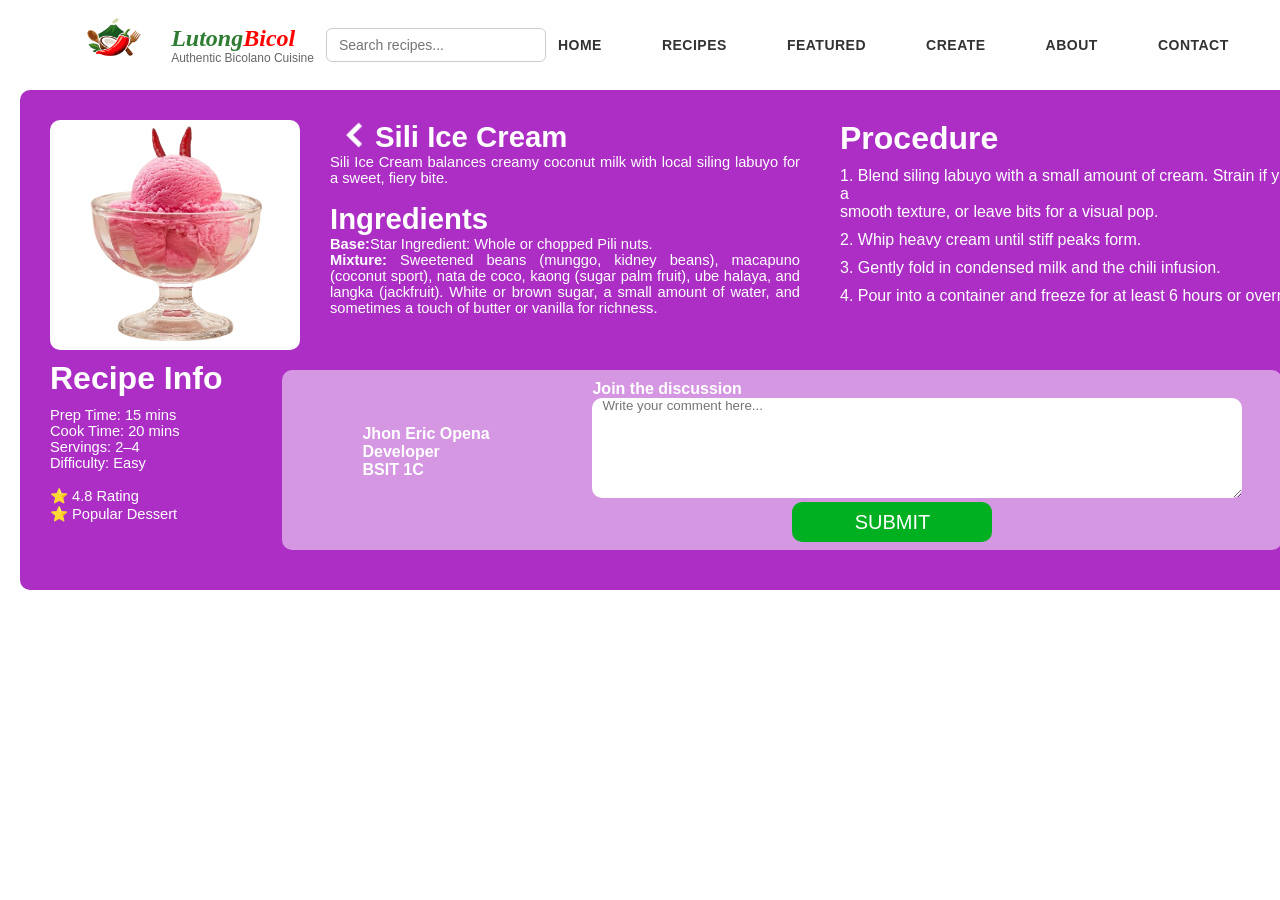
<file: Sili.html>
<!DOCTYPE html>
<html lang="en">
<head>
    <meta charset="UTF-8">
    <meta name="viewport" content="width=device-width, initial-scale=1.0">
    <title>LutongBicol</title>
    <link rel="stylesheet" href="Sili.css">
</head>
<body>

    <header>
    <nav>
        <div class="navigator">
            <div class="brand">
                <a href="HomePage.html"><img src="mayon logo.png" alt="LutongBicol Logo" class="logo"></a>
                <div class="brand-text">
                    <h1 class="main_title">Lutong<span class="bicolred">Bicol</span></h1>
                    <p class="sub_title">Authentic Bicolano Cuisine</p>
                </div>
            </div>

            <div class="search-container">
             <input type="text" placeholder="Search recipes..." id="searchInput" class="search-input" autocomplete="off">
             <div id="dropdown" class="dropdown-content"></div>
            </div>
            
            <ul class="links">
                <li><a href="index.html">HOME</a></li>
                <li><a href="RecipePage.html">RECIPES</a></li>
                <li><a href="FeaturedPage.html">FEATURED</a></li>
                <li><a href="CreatePage.html">CREATE</a></li>
                <li><a href="AboutPage.html">ABOUT</a></li>
                <li><a href="ContactPage.html">CONTACT</a></li>
            </ul>
        </div>
    </nav>
    </header>

    <div class="main_box">
        <div class="flex1">

            <div>
                <div class="float_box">
                <img src="Sili Ice Cream.png" alt="" class="halo">
                </div>
            </div>

            <div class="first">
                <div class="flex2">
                    <div>
                <a href="FeaturedPage.html"><img src="back.png" alt="" class="back"></a>
                </div>
                <div>
                <h1>Sili Ice Cream</h1>
                </div>
                </div>

                <p>Sili Ice Cream balances creamy coconut milk with local siling labuyo for a sweet, fiery bite. </p>
                <br>

                <h1>Ingredients</h1>
                <p><b>Base:</b>Star Ingredient: Whole or chopped Pili nuts. <br>
                <b>Mixture:</b> Sweetened beans (munggo, kidney beans), macapuno (coconut sport), nata de coco, kaong (sugar palm fruit), ube halaya, and langka (jackfruit). White or brown sugar, a small amount of water, and sometimes a touch of butter or vanilla for richness.<br>
               
                
                </p>

            </div>

            <div class="procedure">
                <h1>Procedure</h1>
                    <p>1. Blend siling labuyo with a small amount of cream. Strain if you want a <br> smooth texture, or leave bits for a visual pop.</p>
                    <p>2. Whip heavy cream until stiff peaks form.</p>
                    <p>3. Gently fold in condensed milk and the chili infusion.</p>
                    <p>4. Pour into a container and freeze for at least 6 hours or overnight.</p>
            </div>
            

        </div>

    <div class="flextwo">
        <div>
            <h1>Recipe Info</h1>
            <p>Prep Time: 15 mins <br>
            Cook Time: 20 mins <br>
            Servings: 2–4 <br>
            Difficulty: Easy <br><br>

            ⭐ 4.8 Rating <br>
            ⭐ Popular Dessert</p>
        </div>

        <div class="con2">
            <form id="recipeCommentForm" class="flex3">
                <div>
                    <h1>Jhon Eric Opena <br>
                    Developer <br>
                    BSIT 1C</h1>
                </div>

                <div>
                    <h2>Join the discussion</h2>
                    <div>
                        <textarea id="recipeCommentText" placeholder="Write your comment here..." class="search-input1" required></textarea>
                        
                        <div class="but1">
                            <button type="submit" class="submit-btn">SUBMIT</button>
                        </div>
                    </div>
                </div>
            </form>

            <div id="recipeCommentsContainer"></div>
        </div>



    </div>


    <script src="search.js"></script>
    
</body>
</html>
</file>
<file: HomePage.css>
* {
    margin: 0;
    padding: 0;
    box-sizing: border-box;
    font-family: 'Arial', sans-serif;
}

/* NAVIGATOR */

header {
    background-color: #ffffff;
    width: 100%;
}


.navigator {
    display: flex;
    align-items: center;
    justify-content: space-between;
    padding: 3px 4%; 
    max-width: 1400px;  
    margin: 0 auto;
}

.brand {
    display: flex;
    align-items: center;
    gap: 0px;
}

.logo {
    width: auto;
    height: 80px; 
    object-fit: contain;
}

.main_title {
    font-size: 24px;
    font-weight: bold;
    color: #2e7d32; 
    line-height: 1.1;
    font-style: italic;
    font-family:Georgia, 'Times New Roman', Times, serif;
}

.sub_title {
    font-size: 12px;
    color: #666;
}

.bicolred{
    color: red;
    font-family: Georgia, 'Times New Roman', Times, serif;
}

.search-container {
    flex-grow: 0; 
}

.search-input {
    width: 220px;
    padding: 8px 12px;
    border: 1px solid #ccc;
    border-radius: 6px;
    font-size: 14px;
    outline: none;
}

.search-input:focus {
    border-color: #2e7d32; 
}


.links {
    display: flex;
    list-style: none;
    gap: 60px; 
    align-items: center;
}

.links a {
    text-decoration: none;
    color: #333;
    font-weight: 600;
    font-size: 14px;
    letter-spacing: 0.5px;
    transition: color 0.2s ease;
}

/* Navigator */

/* BODY */

.hero-section {
    width: auto;
    height: 510px;
    
    background-image: url('mayon\(clear.png');
    
    background-size: cover; 
    background-position: center;
    background-repeat: no-repeat;
    
    position: relative; 
    display: flex;
    align-items: center;
    padding: 0 10%;
}

.box1{
    width: 450px;
    height: 400px;
    background-color: rgb(0, 0, 0, 0.5);
    border-radius: 10px 0px 0px 10px;
    padding: 50px;
}

.body_text{
    color: white;
    font-weight: 600;
    font-size: 28pt;
    font-family: 'Segoe UI', Tahoma, Geneva, Verdana, sans-serif;
    padding-bottom: 30px;
}

.body_sub{
    color: rgb(221, 221, 221);
    text-align: justify;
}

.but_flex{
    margin-top: 50px;
    display: flex;
    gap: 100px;
}

.but1{
    width: 140px;
    height: 45px;
    background-color: rgba(13, 187, 13, 0.8);
    border-radius: 5px;
    padding: 15px;
    text-align: center;
}

.but2{
    width: 140px;
    height: 45px;
    background-color: rgba(238, 188, 24, 0.8);
    border-radius: 5px;
    padding: 15px;
    text-align: center;
}

.but_flex p{
    color: white;
    font-size: 11pt;
    
}
.but_flex a{
    color: white;
    font-size: 11pt;
    text-decoration: none;
}

.box2{
    width: 650px;
    height: 400px;
    background-color: rgb(0, 0, 0, 0.3);
    border-radius: 0px 10px 10px 0px;
    padding: 40px 0px 50px 50px;
}

.fea{
    font-size: 28pt;
    color: white;
    font-weight: 600;
    font-family: 'Segoe UI', Tahoma, Geneva, Verdana, sans-serif;
}

.pic_flex{
    display: flex;
}

.kin{
    border-radius: 10px;
}

.pic_flex h3{
    color: white;
    font-size: 22pt;
    margin-left: 40px;
    font-family: 'Segoe UI', Tahoma, Geneva, Verdana, sans-serif;
    margin-top: 30px;
}

.tend{
    color: rgb(201, 201, 201);
    font-size: 12pt;
    margin-left: 40px;
    font-family: 'Segoe UI', Tahoma, Geneva, Verdana, sans-serif;
    width: 200px;
}

.nood{
    color: rgb(255, 255, 255);
    font-size: 14pt;
    margin-left: 40px;
    font-family: 'Segoe UI', Tahoma, Geneva, Verdana, sans-serif;
    font-weight: 500;
}

.sub{
    color: rgb(201, 201, 201);
    width: 550px;
    margin-top: 20px;
    text-align: justify;
    font-family: 'Segoe UI', Tahoma, Geneva, Verdana, sans-serif;
}

.fots{
    color: black;
    font-family: 'Segoe UI', Tahoma, Geneva, Verdana, sans-serif;
}

footer{
    text-align: center;
    margin-top: 10px;
}

/* Container must be relative so the absolute dropdown aligns perfectly underneath */
.search-container {
    position: relative;
    display: inline-block;
}

/* Dropdown styling */
.dropdown-content {
    display: none;
    position: absolute;
    background-color: #ffffff;
    min-width: 100%;
    box-shadow: 0px 8px 16px rgba(0, 0, 0, 0.15);
    border-radius: 4px;
    z-index: 1000;
    margin-top: 5px;
    max-height: 200px;
    overflow-y: auto;
    border: 1px solid #ccc;
}

/* Style for each search result link */
.dropdown-content a {
    color: #333;
    padding: 10px 14px;
    text-decoration: none;
    display: block;
    font-family: Arial, sans-serif;
    font-size: 14px;
    text-align: left;
}

/* Highlight effect when hovering over a recipe */
.dropdown-content a:hover {
    background-color: #f1f1f1;
    color: #d9383a; /* Matches your Bicol Red branding vibe */
}
</file>
<file: AboutPage.css>
* {
    margin: 0;
    padding: 0;
    box-sizing: border-box;
    font-family: 'Arial', sans-serif;
}

/* NAVIGATOR */

header {
    background-color: #ffffff;
    width: 100%;
}


.navigator {
    display: flex;
    align-items: center;
    justify-content: space-between;
    padding: 3px 4%; 
    max-width: 1400px;  
    margin: 0 auto;
}

.brand {
    display: flex;
    align-items: center;
    gap: 0px;
}

.logo {
    width: auto;
    height: 80px; 
    object-fit: contain;
}

.main_title {
    font-size: 24px;
    font-weight: bold;
    color: #2e7d32; 
    line-height: 1.1;
    font-style: italic;
    font-family:Georgia, 'Times New Roman', Times, serif;
}

.sub_title {
    font-size: 12px;
    color: #666;
}

.bicolred{
    color: red;
    font-family: Georgia, 'Times New Roman', Times, serif;
}

.search-container {
    flex-grow: 0; 
}

.search-input {
    width: 220px;
    padding: 8px 12px;
    border: 1px solid #ccc;
    border-radius: 6px;
    font-size: 14px;
    outline: none;
}

.search-input:focus {
    border-color: #2e7d32; 
}


.links {
    display: flex;
    list-style: none;
    gap: 60px; 
    align-items: center;
}

.links a {
    text-decoration: none;
    color: #333;
    font-weight: 600;
    font-size: 14px;
    letter-spacing: 0.5px;
    transition: color 0.2s ease;
}

.fots{
    color: black;
    font-family: 'Segoe UI', Tahoma, Geneva, Verdana, sans-serif;
}

footer{
    text-align: center;
    margin-top: 10px;
}

/* start */

.box1{
    width: 1250px;
    height: 500px;
    border: solid black 1px;
    background-color: none;
    border-radius: 20px;
    margin-left: 55px;
}

.story{
    color: black;
    font-family: 'Segoe UI', Tahoma, Geneva, Verdana, sans-serif;
    font-size: 25pt;
    font-weight: 600;
    padding-left: 50px;
    padding-bottom: 10px;
    padding-top: 0px;
}

.flex{
    display: flex;
    justify-content: space-between;
    align-items: center;
}

.flex p{
    width: 700px;
    text-align: justify;
    padding-left: 50px;
}

.mis{
    color: black;
    font-family: 'Segoe UI', Tahoma, Geneva, Verdana, sans-serif;
    font-size: 25pt;
    font-weight: 600;
    padding-left: 50px;
    padding-bottom: 10px;
    padding-top: 20px;
}

.flex2{
    display: flex;
}

.flex2 h3{
    font-size: 18pt;
    color:black;
    font-weight: 600;
    padding-bottom: 10px;
    font-family: 'Segoe UI', Tahoma, Geneva, Verdana, sans-serif;
    padding-left: 50px;
    padding-top: 30px;
    max-width: 300px;
}

.area{
    max-width: 450px;
}


.user{
    font-family: 'Segoe UI', Tahoma, Geneva, Verdana, sans-serif;

}

.social{
    font-size: 18pt;
    color: black;
    font-family: 'Segoe UI', Tahoma, Geneva, Verdana, sans-serif;
    font-weight: 600;
    margin-top: 30px;
}

.inv{
    width: 200px;
    height: 1px;
    background-color: none;
}

.social-icons{
    display: flex;
    gap: 5px;
}

.social-icons img{
    width: auto;
    height: 50px;
    border-radius: 5px;
    margin-left: 20px;
}

.mayor{
    width: auto;
    height: 450px;
    border-radius: 10px;
    margin-right: 70px;
    margin-top: 30px;
}

footer{
    text-align: center;
    margin-top: 20px;
}


.search-container {
    position: relative;
    display: inline-block;
}


.dropdown-content {
    display: none;
    position: absolute;
    background-color: #ffffff;
    min-width: 100%;
    box-shadow: 0px 8px 16px rgba(0, 0, 0, 0.15);
    border-radius: 4px;
    z-index: 1000;
    margin-top: 5px;
    max-height: 200px;
    overflow-y: auto;
    border: 1px solid #ccc;
}


.dropdown-content a {
    color: #333;
    padding: 10px 14px;
    text-decoration: none;
    display: block;
    font-family: Arial, sans-serif;
    font-size: 14px;
    text-align: left;
}


.dropdown-content a:hover {
    background-color: #f1f1f1;
    color: #d9383a; 
}
</file>
<file: Bicol Express.css>
* {
    margin: 0;
    padding: 0;
    box-sizing: border-box;
    font-family: 'Arial', sans-serif;
}

/* NAVIGATOR */

header {
    background-color: #ffffff;
    width: 100%;
}


.navigator {
    display: flex;
    align-items: center;
    justify-content: space-between;
    padding: 3px 4%; 
    max-width: 1400px;  
    margin: 0 auto;
}

.brand {
    display: flex;
    align-items: center;
    gap: 0px;
}

.logo {
    width: auto;
    height: 80px; 
    object-fit: contain;
}

.main_title {
    font-size: 24px;
    font-weight: bold;
    color: #2e7d32; 
    line-height: 1.1;
    font-style: italic;
    font-family:Georgia, 'Times New Roman', Times, serif;
}

.sub_title {
    font-size: 12px;
    color: #666;
}

.bicolred{
    color: red;
    font-family: Georgia, 'Times New Roman', Times, serif;
}

.search-container {
    flex-grow: 0; 
}

.search-input {
    width: 220px;
    padding: 8px 12px;
    border: 1px solid #ccc;
    border-radius: 6px;
    font-size: 14px;
    outline: none;
}

.search-input:focus {
    border-color: #2e7d32; 
}


.links {
    display: flex;
    list-style: none;
    gap: 60px; 
    align-items: center;
}

.links a {
    text-decoration: none;
    color: #333;
    font-weight: 600;
    font-size: 14px;
    letter-spacing: 0.5px;
    transition: color 0.2s ease;
}

.fots{
    color: black;
    font-family: 'Segoe UI', Tahoma, Geneva, Verdana, sans-serif;
}

footer{
    text-align: center;
    margin-top: 10px;
}

/* STARTS */

.main_box{
    width: 1320px;
    height: 500px;
    background-color: #e9a20a;
    margin-left: 20px;
    border-radius: 10px;
    padding-top: 30px;
    padding-left: 30px;
}

.flex1{
    display: flex;
}

.float_box{
    width: 250px;
    height: 230px;
    background-color: white;
    border-radius: 10px;
    padding: 10px;
}

.halo{
    width: auto;
    height: 200px;
    margin-left: -25px;
}

.back{
    width: auto;
    height: 30px;
}

.flex2{
    display: flex;
}

.flex2 h1{
    color: white;
    margin-left: 5px;
}

.flex2 img{
    margin-left: 10px;
}

.first{
    width: 500px;
    color: white;
    font-family: 'Segoe UI', Tahoma, Geneva, Verdana, sans-serif;
    font-size: 11pt;
    padding-left: 30px;
    text-align: justify;
}

.procedure h1{
    color: white;
    margin-left: 40px;
}

.procedure p{
    color: white;
    font-family: 'Segoe UI', Tahoma, Geneva, Verdana, sans-serif;
    font-size: 12pt;
    width: 500px;
    margin-left: 40px;
    margin-top: 10px;
}

.flextwo{
    display: flex;
}

.flextwo h1{
    color: white;
    margin-left: 0px;
    margin-top: 10px;
}

.flextwo p{
    color: white;
    font-size: 11pt;
    font-family: 'Segoe UI', Tahoma, Geneva, Verdana, sans-serif;
    padding-top: 10px;
}

.flex3{
    display: flex;
}

.con2{
    width: 1000px;
    height: 180px;
    background-color: rgb(255, 255, 255, 0.5);
    margin-left: 60px;
    margin-top: 20px;
    border-radius: 10px;
}

.con2 h1{
    font-size: 12pt;
    color: white;
    padding-top: 45px;
    padding-left: 80px;
    font-family: 'Segoe UI', Tahoma, Geneva, Verdana, sans-serif;
    width: 300px;
}

.con2 h2{
    font-size: 12pt;
    color: white;
    font-family: 'Segoe UI', Tahoma, Geneva, Verdana, sans-serif;
    padding-left: 10px;
    padding-top: 10px;
}

.search-input1{
    width: 650px;
    height: 100px;
    border-radius: 10px;
    border: none;
    margin-left: 10px;
    padding-left: 10px;
    outline: none;
}

.but1{
    width: 120px;
    height: 30px;
    border: none;
    background-color: #df9100;
    color: white;
    font-weight: bold;
    border-radius: 5px;
    margin-left: 280px;
    align-items: center;
    padding: 8px;
    padding-left: 25px;
    margin-top: 10px;
}

.but1 a{
    text-decoration: none;
    color: white;
}

.search-container {
    position: relative;
    display: inline-block;
}


.dropdown-content {
    display: none;
    position: absolute;
    background-color: #ffffff;
    min-width: 100%;
    box-shadow: 0px 8px 16px rgba(0, 0, 0, 0.15);
    border-radius: 4px;
    z-index: 1000;
    margin-top: 5px;
    max-height: 200px;
    overflow-y: auto;
    border: 1px solid #ccc;
}


.dropdown-content a {
    color: #333;
    padding: 10px 14px;
    text-decoration: none;
    display: block;
    font-family: Arial, sans-serif;
    font-size: 14px;
    text-align: left;
}


.dropdown-content a:hover {
    background-color: #f1f1f1;
    color: #d9383a; 
}


.search-input1 {
    width: 650px;
    height: 100px;
    border-radius: 10px;
    border: none;
    margin-left: 10px;
    padding: 10px;
    outline: none;
    resize: none;
    font-family: 'Segoe UI', sans-serif;
    box-sizing: border-box;
}

.but1 {
    width: 200px;
    height: 40px;
    background-color: #00b020; 
    margin-top:   0px;
    border-radius: 10px;
    margin-left:210px; 
    display: flex;
    align-items: center;
    justify-content: center;
    padding: 0; 
    overflow: hidden;

}

.submit-btn{
    width: 100%;
    height: 100%;
    background-color:#00b020;
    color: white;
    font-size: 15pt;
    font-family: 'Segoe UI', Tahoma, Geneva, Verdana, sans-serif;
    outline: none;
    border: none;
}

.recipe-submit-btn {
    
    font-size: 18pt;
    font-weight: bold;
    font-family: 'Segoe UI', Tahoma, Geneva, Verdana, sans-serif;
    width: 95%;
    height: 90%;
}

.search-container {
    position: relative;
    display: inline-block;
}

.dropdown-content {
    display: none;
    position: absolute;
    background-color: #ffffff;
    min-width: 100%;
    box-shadow: 0px 8px 16px rgba(0, 0, 0, 0.15);
    border-radius: 4px;
    z-index: 1000;
    margin-top: 5px;
    max-height: 200px;
    overflow-y: auto;
    border: 1px solid #ccc;
}

.dropdown-content a {
    color: #333;
    padding: 10px 14px;
    text-decoration: none;
    display: block;
    font-family: Arial, sans-serif;
    font-size: 14px;
    text-align: left;
}

.dropdown-content a:hover {
    background-color: #f1f1f1;
    color: #d9383a; 
}
</file>
<file: ContactPage.css>
* {
    margin: 0;
    padding: 0;
    box-sizing: border-box;
    font-family: 'Arial', sans-serif;
}

/* NAVIGATOR */

header {
    background-color: #ffffff;
    width: 100%;
}

body{
    min-height: 200vh;
}

.navigator {
    display: flex;
    align-items: center;
    justify-content: space-between;
    padding: 3px 4%; 
    max-width: 1400px;  
    margin: 0 auto;
}

.brand {
    display: flex;
    align-items: center;
    gap: 0px;
}

.logo {
    width: auto;
    height: 80px; 
    object-fit: contain;
}

.main_title {
    font-size: 24px;
    font-weight: bold;
    color: #2e7d32; 
    line-height: 1.1;
    font-style: italic;
    font-family:Georgia, 'Times New Roman', Times, serif;
}

.sub_title {
    font-size: 12px;
    color: #666;
}

.bicolred{
    color: red;
    font-family: Georgia, 'Times New Roman', Times, serif;
}

.search-container {
    flex-grow: 0; 
}

.search-input {
    width: 220px;
    padding: 8px 12px;
    border: 1px solid #ccc;
    border-radius: 6px;
    font-size: 14px;
    outline: none;
}

.search-input:focus {
    border-color: #2e7d32; 
}


.links {
    display: flex;
    list-style: none;
    gap: 60px; 
    align-items: center;
}

.links a {
    text-decoration: none;
    color: #333;
    font-weight: 600;
    font-size: 14px;
    letter-spacing: 0.5px;
    transition: color 0.2s ease;
}

.fots{
    color: black;
    font-family: 'Segoe UI', Tahoma, Geneva, Verdana, sans-serif;
}

footer{
    text-align: center;
    margin-top: 10px;
}

/* START */

body {
    font-family: 'Segoe UI', Tahoma, Geneva, Verdana, sans-serif;
}

.box1 {
    width: 1280px;
    min-height: 500px; 
    border: solid 1px #ccc;
    border-radius: 20px; 
    padding: 40px;
    margin: 40px auto; 
    text-align: center;
    box-sizing: border-box;
    margin-top: -2px;
}

.box2 {
    width: 1000px;
    height: 320px;
    border: solid 1px #ccc;
    border-radius: 15px;
    margin: 20px auto;
    display: flex;
    justify-content: space-between;
    padding: 30px 50px;
    box-sizing: border-box;
}


.box2 > div {
    display: flex;
    flex-direction: column;
    width: 45%; 
    text-align: left;
}

.box2 p {
    margin: 10px 0 5px 0;
    font-weight: 600;
    color: #333;
}


.sub_box {
    width: 100%;
    height: 45px;
    border: solid 1px #b3b3b3;
    border-radius: 8px;
    padding: 10px;
    font-size: 14px;
    color: #333;
    box-sizing: border-box;
    outline: none;
}

.bigbox {
    width: 100%;
    height: 100%;
    border: 1px solid #b3b3b3;
    border-radius: 8px;
    color: #333;
    padding: 12px;
    box-sizing: border-box;
    outline: none;
    resize: none;
}


::placeholder {
    color: #aaa;
}


.but1 {
    width: 280px;
    height: 50px;
    background: linear-gradient(to right, #1b8a1b, #c92200); 
    margin: 30px auto; 
    border-radius: 25px; 
    display: flex;
    align-items: center;
    justify-content: center;
    overflow: hidden;
}

.submit-btn {
    background: none;
    border: none;
    color: white;
    font-size: 16pt;
    font-weight: bold;
    font-family: inherit;
    cursor: pointer;
    width: 100%;
    height: 100%;
    text-align: center;
    letter-spacing: 1px;
    display: flex;
    align-items: center;
    justify-content: center;
}


.search-container {
    position: relative;
    display: inline-block;
}

.dropdown-content {
    display: none;
    position: absolute;
    background-color: #ffffff;
    min-width: 100%;
    box-shadow: 0px 8px 16px rgba(0, 0, 0, 0.15);
    border-radius: 4px;
    z-index: 1000;
    margin-top: 5px;
    max-height: 200px;
    overflow-y: auto;
    border: 1px solid #ccc;
}

.dropdown-content a {
    color: #333;
    padding: 10px 14px;
    text-decoration: none;
    display: block;
    font-size: 14px;
    text-align: left;
}

.dropdown-content a:hover {
    background-color: #f1f1f1;
    color: #d9383a; 
}

.comment-divider {
    margin: 50px auto 30px auto;
    width: 80%;
    border: 0;
    border-top: 1px dashed #ccc;
}

#commentsDisplayContainer {
    max-width: 1000px;
    margin: 20px auto;
    text-align: left;
}

.comment-card {
    background: #fdfdfd;
    padding: 20px;
    margin-bottom: 20px;
    border-radius: 10px;
    border: 1px solid #eee;
    border-left: 5px solid #d9534f; /* Accent Bicol red */
    box-shadow: 0 2px 5px rgba(0,0,0,0.05);
}

.comment-card h4 {
    margin: 0 0 8px 0;
    font-size: 1.15rem;
    color: #222;
}

.comment-meta {
    margin: 0 0 12px 0;
    font-size: 0.9rem;
    color: #666;
}

.comment-meta small {
    color: #999;
}

.comment-body {
    margin: 0;
    background: #f7f7f7;
    padding: 12px;
    border-radius: 6px;
    color: #444;
    line-height: 1.5;
}

.no-comments-msg {
    color: #999;
    font-style: italic;
    text-align: center;
}
</file>
<file: CreatePage.css>
* {
    margin: 0;
    padding: 0;
    box-sizing: border-box;
    font-family: 'Arial', sans-serif;
}

/* NAVIGATOR */

header {
    background-color: #ffffff;
    width: 100%;
}


.navigator {
    display: flex;
    align-items: center;
    justify-content: space-between;
    padding: 3px 4%; 
    max-width: 1400px;  
    margin: 0 auto;
}

.brand {
    display: flex;
    align-items: center;
    gap: 0px;
}

.logo {
    width: auto;
    height: 80px; 
    object-fit: contain;
}

.main_title {
    font-size: 24px;
    font-weight: bold;
    color: #2e7d32; 
    line-height: 1.1;
    font-style: italic;
    font-family:Georgia, 'Times New Roman', Times, serif;
}

.sub_title {
    font-size: 12px;
    color: #666;
}

.bicolred{
    color: red;
    font-family: Georgia, 'Times New Roman', Times, serif;
}

.search-container {
    flex-grow: 0; 
}

.search-input {
    width: 220px;
    padding: 8px 12px;
    border: 1px solid #ccc;
    border-radius: 6px;
    font-size: 14px;
    outline: none;
}

.search-input:focus {
    border-color: #2e7d32; 
}


.links {
    display: flex;
    list-style: none;
    gap: 60px; 
    align-items: center;
}

.links a {
    text-decoration: none;
    color: #333;
    font-weight: 600;
    font-size: 14px;
    letter-spacing: 0.5px;
    transition: color 0.2s ease;
}

.fots{
    color: black;
    font-family: 'Segoe UI', Tahoma, Geneva, Verdana, sans-serif;
}

footer{
    text-align: center;
    margin-top: 10px;
}

/* START */

.flex{
    display: flex;
    gap: 20px;
}

.box1{
    width: 600px;
    height: 500px;
    background-color: #31c939;
    border-radius: 10px;
    margin-left: 70px;
    text-align: center;
    padding: 20px;
}

.box2{
    width: 600px;
    height: 500px;
    background-color: #31bfc9;
    border-radius: 10px;
    padding: 20px;
}

.title{
    color: white;
    font-size: 18pt;
    font-family: 'Segoe UI', Tahoma, Geneva, Verdana, sans-serif;
    font-weight: 600;
    padding-bottom: 10px;
}

.second_flex{
    display: flex;
    margin-bottom: 10px;
}

.upload{
    width: 300px;
    height: 200px;
    background-color: white;
    border-radius: 10px;
    text-align: center;
    color: #5e5d5d;
    padding-top: 90px;
}

.title1{
    width: 230px;
    height: 30px;
    background-color: white;
    border-radius: 5px;
    margin-left: 20px;
    margin-bottom: 20px;
}

.sub{
    width: 230px;
    height: 30px;
    background-color: white;
    border-radius: 5px;
    margin-left: 20px;
    margin-bottom: 20px;
}

.category{
    width: 230px;
    height: 30px;
    background-color: white;
    border-radius: 5px;
    margin-left: 20px;
}

.titles{
    text-align: left;
    color: white;
    margin-left: 20px;
    font-weight:600;
    font-family: 'Segoe UI', Tahoma, Geneva, Verdana, sans-serif;
}

.titles1{
    margin-left: 10px;
    color: #ffffff;
    text-align: left;
    margin-bottom: 5px;
}

.box3{
    width: 560px;
    height: 140px;
    background-color: white;
    border-radius: 10px;
}

.but1{
    margin-top: 10px;
    width: 200px;
    height: 40px;
    background-color: #008b07;
    margin-left: 180px;
    border-radius: 10px;
    text-align: center;
    padding-top: 5px;
}

.but1 a{
    color: white;
    text-decoration: none;
    font-weight: 600;
    font-family: 'Segoe UI', Tahoma, Geneva, Verdana, sans-serif;
    font-size: 15pt;
}

/* 2nd box */

.prev p{
    text-align: center;
    color: white;
    font-size: 18pt;
    font-family: 'Segoe UI', Tahoma, Geneva, Verdana, sans-serif;
    font-weight: 600;
    margin-bottom: 10px;
}

.third_con{
    width: 555px;
    height: 410px;
    background-color: white;
    border-radius: 10px;
}

.pic_flex{
    display: flex;
}

.kin{
    border-radius: 10px;
    margin-top: 20px;
    margin-left: 30px;
}

.pic_flex h3{
    color: rgb(0, 0, 0);
    font-size: 22pt;
    margin-left: 30px;
    font-family: 'Segoe UI', Tahoma, Geneva, Verdana, sans-serif;
    margin-top: 40px;
}

.tend{
    color: rgb(44, 44, 44);
    font-size: 12pt;
    margin-left: 0px;
    font-family: 'Segoe UI', Tahoma, Geneva, Verdana, sans-serif;
    width: 200px;
}


.nood{
    color: rgb(22, 22, 22);
    font-size: 14pt;
    margin-left: 0px;
    font-family: 'Segoe UI', Tahoma, Geneva, Verdana, sans-serif;
    font-weight: 500;
}


.subs{
    color: rgb(26, 26, 26);
    width: 500px;
    padding-top: 10px;
    text-align: justify;
    font-family: 'Segoe UI', Tahoma, Geneva, Verdana, sans-serif;
    margin-left: 0px;
}

.feat{
    font-size: 22pt;
    color: black;
    font-family: 'Segoe UI', Tahoma, Geneva, Verdana, sans-serif;
    font-weight: 600;
}

.third_con p{
    padding-top: 10px;
    padding-left: 30px;
}

/* Footer */

.fots{
    color: black;
    font-family: 'Segoe UI', Tahoma, Geneva, Verdana, sans-serif;
}

footer{
    text-align: center;
    margin-top: 20px;
}

.search-input1{
    width: 250px;
    padding: 8px 12px;
    border: 1px solid #ccc;
    border-radius: 6px;
    font-size: 14px;
    outline: none;
    margin-left: 20px;
    margin-bottom: 10px;
}

.search-input2{
    width: 250px;
    padding: 8px 12px;
    border: 1px solid #ccc;
    border-radius: 6px;
    font-size: 14px;
    outline: none;
    margin-left: 20px;
    margin-bottom: 10px
}

.search-input3{
    width: 250px;
    padding: 8px 12px;
    border: 1px solid #ccc;
    border-radius: 6px;
    font-size: 14px;
    outline: none;
    margin-left: 20px;
}

.search-input4{
    width: 550px;
    height: 140px;
    padding: 10px;
    border: 1px solid #ccc;
    border-radius: 6px;
    font-size: 14px;
    outline: none;
}


.search-container {
    position: relative;
    display: inline-block;
}


.dropdown-content {
    display: none;
    position: absolute;
    background-color: #ffffff;
    min-width: 100%;
    box-shadow: 0px 8px 16px rgba(0, 0, 0, 0.15);
    border-radius: 4px;
    z-index: 1000;
    margin-top: 5px;
    max-height: 200px;
    overflow-y: auto;
    border: 1px solid #ccc;
}


.dropdown-content a {
    color: #333;
    padding: 10px 14px;
    text-decoration: none;
    display: block;
    font-family: Arial, sans-serif;
    font-size: 14px;
    text-align: left;
}


.dropdown-content a:hover {
    background-color: #f1f1f1;
    color: #d9383a; 
}
</file>
<file: FeaturedPage.css>
* {
    margin: 0;
    padding: 0;
    box-sizing: border-box;
    font-family: 'Arial', sans-serif;
}

body{
    min-height: 320vh;
}

/* NAVIGATOR */

header {
    background-color: #ffffff;
    width: 100%;
}


.navigator {
    display: flex;
    align-items: center;
    justify-content: space-between;
    padding: 3px 4%; 
    max-width: 1400px;  
    margin: 0 auto;
}

.brand {
    display: flex;
    align-items: center;
    gap: 0px;
}

.logo {
    width: auto;
    height: 80px; 
    object-fit: contain;
}

.main_title {
    font-size: 24px;
    font-weight: bold;
    color: #2e7d32; 
    line-height: 1.1;
    font-style: italic;
    font-family:Georgia, 'Times New Roman', Times, serif;
}

.sub_title {
    font-size: 12px;
    color: #666;
}

.bicolred{
    color: red;
    font-family: Georgia, 'Times New Roman', Times, serif;
}

.search-container {
    flex-grow: 0; 
}

.search-input {
    width: 220px;
    padding: 8px 12px;
    border: 1px solid #ccc;
    border-radius: 6px;
    font-size: 14px;
    outline: none;
}

.search-input:focus {
    border-color: #2e7d32; 
}


.links {
    display: flex;
    list-style: none;
    gap: 60px; 
    align-items: center;
}

.links a {
    text-decoration: none;
    color: #333;
    font-weight: 600;
    font-size: 14px;
    letter-spacing: 0.5px;
    transition: color 0.2s ease;
}

.fots{
    color: black;
    font-family: 'Segoe UI', Tahoma, Geneva, Verdana, sans-serif;
}

footer{
    text-align: center;
    margin-top: 10px;
}

/* first */

.container_main{
    width: 95%;
    height: 300px;
    background-color: #3dcf45;
    margin-left: 30px;
    margin-right: 30px;
    border-radius: 10px;
    padding-left: 40px;
    padding-top: 30px;
    gap: 20px;
}

.halo{
    width: auto;
    height: 200px;
    margin-top: 20px;
    margin-left: 10px;
}

.background{
    width: 250px;
    height: 40px;
    background-color: white;
    border-radius: 10px;
    
}

.main_flex{
    display: flex;
    
}

.title{
    margin-left: 20px;
}

.title h1{
    color: white;
    font-size: 22pt;
}

.title h2{
    color: white;
    font-size: 22pt;
}

.title p{
    color: white;
    font-size: 11pt;
    width: 400px;
    text-align: justify;
}

/* PROCEDURE PART */

.pros1{
    margin-left: 20px;

}

.pros1 h1{
    color: white;
}

.pros1 p{
    color: white;
    font-size: 11pt;
    padding-top: 10px;
    width: 300px;
}

.rep1{
    margin-left: 20px;
}

.rep1 h1{
    color: white;
}

.rep1 p{
    color: white;
    font-size: 11pt;

}

.rep1 img{
    width: auto;
    height: 80px;
    margin-left: 120px;
    margin-top: 10px;
}

/* second */


.container_main2{
    width: 95%;
    height: 300px;
    background-color: #2093df;
    margin-left: 30px;
    margin-right: 30px;
    border-radius: 10px;
    padding-left: 40px;
    padding-top: 30px;
    gap: 20px;
    margin-top: 20px;
}

.pili{
    width: auto;
    height: 230px;
    margin-top: 20px;
    margin-left: 10px;
}

.background{
    width: 250px;
    height: 40px;
    background-color: white;
    border-radius: 10px;
    
}

.main_flex{
    display: flex;
    
}

.title{
    margin-left: 20px;
}

.title h1{
    color: white;
    font-size: 22pt;
}

.title h2{
    color: white;
    font-size: 22pt;
}

.title p{
    color: white;
    font-size: 11pt;
    width: 400px;
    text-align: justify;
    padding-top: 10px;
}

/* PROCEDURE PART */

.pros1{
    margin-left: 20px;

}

.pros1 h1{
    color: white;
}

.pros1 p{
    color: white;
    font-size: 11pt;
    padding-top: 10px;
    width: 300px;
}

.rep1{
    margin-left: 20px;
}

.rep1 h1{
    color: white;
}

.rep1 p{
    color: white;
    font-size: 11pt;

}

.rep1 img{
    width: auto;
    height: 80px;
    margin-left: 120px;
    margin-top: 10px;
}

/* third */


.container_main3{
    width: 95%;
    height: 300px;
    background-color: #9129ce;
    margin-left: 30px;
    margin-right: 30px;
    border-radius: 10px;
    padding-left: 40px;
    padding-top: 30px;
    gap: 20px;
    margin-top: 20px;
}

.sili{
    width: auto;
    height: 300px;
    margin-top: -20px;
    margin-left: 10px;
}

.background{
    width: 250px;
    height: 40px;
    background-color: white;
    border-radius: 10px;
    
}

.main_flex{
    display: flex;
    
}

.title{
    margin-left: 20px;
}

.title h1{
    color: white;
    font-size: 22pt;
}

.title h2{
    color: white;
    font-size: 22pt;
}

.title p{
    color: white;
    font-size: 11pt;
    width: 400px;
    text-align: justify;
    padding-top: 10px;
}

/* PROCEDURE PART */

.pros1{
    margin-left: 20px;

}

.pros1 h1{
    color: white;
}

.pros1 p{
    color: white;
    font-size: 11pt;
    padding-top: 10px;
    width: 300px;
}

.rep1{
    margin-left: 20px;
}

.rep1 h1{
    color: white;
}

.rep1 p{
    color: white;
    font-size: 11pt;

}

.rep1 img{
    width: auto;
    height: 80px;
    margin-left: 120px;
    margin-top: 10px;
}

/* fourth */


.container_main4{
    width: 95%;
    height: 300px;
    background-color: #df3030;
    margin-left: 30px;
    margin-right: 30px;
    border-radius: 10px;
    padding-left: 40px;
    padding-top: 30px;
    gap: 20px;
    margin-top: 20px;
}

.pinangat{
    width: auto;
    height: 170px;
    margin-top: 30px;
    margin-left: 0px;
    border-radius: 10px;
}

.background{
    width: 250px;
    height: 40px;
    background-color: white;
    border-radius: 10px;
    
}

.main_flex{
    display: flex;
    
}

.title{
    margin-left: 20px;
}

.title h1{
    color: white;
    font-size: 22pt;
}

.title h2{
    color: white;
    font-size: 22pt;
}

.title p{
    color: white;
    font-size: 11pt;
    width: 400px;
    text-align: justify;
    padding-top: 10px;
}

/* PROCEDURE PART */

.pros1{
    margin-left: 20px;

}

.pros1 h1{
    color: white;
}

.pros1 p{
    color: white;
    font-size: 11pt;
    padding-top: 10px;
    width: 300px;
}

.rep1{
    margin-left: 20px;
}

.rep1 h1{
    color: white;
}

.rep1 p{
    color: white;
    font-size: 11pt;

}

.rep1 img{
    width: auto;
    height: 80px;
    margin-left: 120px;
    margin-top: 10px;
}


/* fifth */


.container_main5{
    width: 95%;
    height: 300px;
    background-color: #e9b320;
    margin-left: 30px;
    margin-right: 30px;
    border-radius: 10px;
    padding-left: 40px;
    padding-top: 30px;
    gap: 20px;
    margin-top: 20px;
}

.exp{
    width: auto;
    height: 250px;
    margin-top: 10px;
    margin-left: -50px;
}

.background{
    width: 250px;
    height: 40px;
    background-color: white;
    border-radius: 10px;
    
}

.main_flex{
    display: flex;
    
}

.title{
    margin-left: 20px;
}

.title h1{
    color: white;
    font-size: 22pt;
}

.title h2{
    color: white;
    font-size: 22pt;
}

.title p{
    color: white;
    font-size: 11pt;
    width: 400px;
    text-align: justify;
    padding-top: 10px;
}

/* PROCEDURE PART */

.pros1{
    margin-left: 20px;

}

.pros1 h1{
    color: white;
}

.pros1 p{
    color: white;
    font-size: 11pt;
    padding-top: 10px;
    width: 300px;
}

.rep1{
    margin-left: 20px;
}

.rep1 h1{
    color: white;
}

.rep1 p{
    color: white;
    font-size: 11pt;

}

.rep1 img{
    width: auto;
    height: 80px;
    margin-left: 120px;
    margin-top: 10px;
}

/* sixth */


.container_main6{
    width: 95%;
    height: 300px;
    background-color: #7edf23;
    margin-left: 30px;
    margin-right: 30px;
    border-radius: 10px;
    padding-left: 40px;
    padding-top: 30px;
    gap: 20px;
    margin-top: 20px;
}

.santol{
    width: auto;
    height: 200px;
    margin-top: 20px;
    margin-left: 10px;
}

.background{
    width: 250px;
    height: 40px;
    background-color: white;
    border-radius: 10px;
    
}

.main_flex{
    display: flex;
    
}

.title{
    margin-left: 20px;
}

.title h1{
    color: white;
    font-size: 22pt;
}

.title h2{
    color: white;
    font-size: 22pt;
}

.title p{
    color: white;
    font-size: 11pt;
    width: 400px;
    text-align: justify;
    padding-top: 10px;
}

/* PROCEDURE PART */

.pros1{
    margin-left: 20px;

}

.pros1 h1{
    color: white;
}

.pros1 p{
    color: white;
    font-size: 11pt;
    padding-top: 10px;
    width: 300px;
}

.rep1{
    margin-left: 20px;
}

.rep1 h1{
    color: white;
}

.rep1 p{
    color: white;
    font-size: 11pt;

}

.rep1 img{
    width: auto;
    height: 80px;
    margin-left: 120px;
    margin-top: 10px;
}

.fots{
    color: black;
    font-family: 'Segoe UI', Tahoma, Geneva, Verdana, sans-serif;
}

footer{
    text-align: center;
    margin-top: 15px;
}

.search-container {
    position: relative;
    display: inline-block;
}


.dropdown-content {
    display: none;
    position: absolute;
    background-color: #ffffff;
    min-width: 100%;
    box-shadow: 0px 8px 16px rgba(0, 0, 0, 0.15);
    border-radius: 4px;
    z-index: 1000;
    margin-top: 5px;
    max-height: 200px;
    overflow-y: auto;
    border: 1px solid #ccc;
}


.dropdown-content a {
    color: #333;
    padding: 10px 14px;
    text-decoration: none;
    display: block;
    font-family: Arial, sans-serif;
    font-size: 14px;
    text-align: left;
}


.dropdown-content a:hover {
    background-color: #f1f1f1;
    color: #d9383a; 
}
</file>
<file: Halo-halo.css>
* {
    margin: 0;
    padding: 0;
    box-sizing: border-box;
    font-family: 'Arial', sans-serif;
}

/* NAVIGATOR */

header {
    background-color: #ffffff;
    width: 100%;
}


.navigator {
    display: flex;
    align-items: center;
    justify-content: space-between;
    padding: 3px 4%; 
    max-width: 1400px;  
    margin: 0 auto;
}

.brand {
    display: flex;
    align-items: center;
    gap: 0px;
}

.logo {
    width: auto;
    height: 80px; 
    object-fit: contain;
}

.main_title {
    font-size: 24px;
    font-weight: bold;
    color: #2e7d32; 
    line-height: 1.1;
    font-style: italic;
    font-family:Georgia, 'Times New Roman', Times, serif;
}

.sub_title {
    font-size: 12px;
    color: #666;
}

.bicolred{
    color: red;
    font-family: Georgia, 'Times New Roman', Times, serif;
}

.search-container {
    flex-grow: 0; 
}

.search-input {
    width: 220px;
    padding: 8px 12px;
    border: 1px solid #ccc;
    border-radius: 6px;
    font-size: 14px;
    outline: none;
}

.search-input:focus {
    border-color: #2e7d32; 
}


.links {
    display: flex;
    list-style: none;
    gap: 60px; 
    align-items: center;
}

.links a {
    text-decoration: none;
    color: #333;
    font-weight: 600;
    font-size: 14px;
    letter-spacing: 0.5px;
    transition: color 0.2s ease;
}

.fots{
    color: black;
    font-family: 'Segoe UI', Tahoma, Geneva, Verdana, sans-serif;
}

footer{
    text-align: center;
    margin-top: 10px;
}

/* STARTS */
.main_box {
    width: 1320px;
    height: 500px;
    background-color: #2ec535;
    margin-left: 20px;
    border-radius: 10px;
    padding-top: 30px;
    padding-left: 30px;
    box-sizing: border-box;
}

.flex1 {
    display: flex;
}

.float_box {
    width: 250px;
    height: 230px;
    background-color: white;
    border-radius: 10px;
    padding: 10px;
    box-sizing: border-box;
}

.halo {
    width: auto;
    height: 200px;
}

.back {
    width: auto;
    height: 30px;
}

.flex2 {
    display: flex;
}

.flex2 h1 {
    color: white;
    margin-left: 5px;
}

.flex2 img {
    margin-left: 10px;
}

.first {
    width: 500px;
    color: white;
    font-family: 'Segoe UI', Tahoma, Geneva, Verdana, sans-serif;
    font-size: 11pt;
    padding-left: 30px;
    text-align: justify;
    box-sizing: border-box;
}

.procedure h1 {
    color: white;
    margin-left: 40px;
}

.procedure p {
    color: white;
    font-family: 'Segoe UI', Tahoma, Geneva, Verdana, sans-serif;
    font-size: 12pt;
    width: 500px;
    margin-left: 40px;
    margin-top: 10px;
}

.flextwo {
    display: flex;
}

.flextwo h1 {
    color: white;
    margin-left: 0px;
    margin-top: 10px;
}

.flextwo p {
    color: white;
    font-size: 11pt;
    font-family: 'Segoe UI', Tahoma, Geneva, Verdana, sans-serif;
    padding-top: 10px;
}

.flex3 {
    display: flex;
}

.con2 {
    width: 1000px;
    height: 180px;
    background-color: rgb(255, 255, 255, 0.5);
    margin-left: 60px;
    margin-top: 20px;
    border-radius: 10px;
    box-sizing: border-box;
}

.con2 h1 {
    font-size: 12pt;
    color: white;
    padding-top: 45px;
    padding-left: 80px;
    font-family: 'Segoe UI', Tahoma, Geneva, Verdana, sans-serif;
    width: 300px;
    box-sizing: border-box;
}

.con2 h2 {
    font-size: 12pt;
    color: white;
    font-family: 'Segoe UI', Tahoma, Geneva, Verdana, sans-serif;
    padding-left: 10px;
    padding-top: 10px;
}

.search-input1 {
    width: 650px;
    height: 100px;
    border-radius: 10px;
    border: none;
    margin-left: 10px;
    padding: 10px;
    outline: none;
    resize: none;
    font-family: 'Segoe UI', sans-serif;
    box-sizing: border-box;
}

.but1 {
    width: 200px;
    height: 40px;
    background-color: #00b020; 
    margin-top:   0px;
    border-radius: 10px;
    margin-left:210px; 
    display: flex;
    align-items: center;
    justify-content: center;
    padding: 0; 
    overflow: hidden;

}

.submit-btn{
    width: 100%;
    height: 100%;
    background-color:#00b020;
    color: white;
    font-size: 15pt;
    font-family: 'Segoe UI', Tahoma, Geneva, Verdana, sans-serif;
    outline: none;
    border: none;
}

.recipe-submit-btn {
    
    font-size: 18pt;
    font-weight: bold;
    font-family: 'Segoe UI', Tahoma, Geneva, Verdana, sans-serif;
    width: 95%;
    height: 90%;
}

.search-container {
    position: relative;
    display: inline-block;
}

.dropdown-content {
    display: none;
    position: absolute;
    background-color: #ffffff;
    min-width: 100%;
    box-shadow: 0px 8px 16px rgba(0, 0, 0, 0.15);
    border-radius: 4px;
    z-index: 1000;
    margin-top: 5px;
    max-height: 200px;
    overflow-y: auto;
    border: 1px solid #ccc;
}

.dropdown-content a {
    color: #333;
    padding: 10px 14px;
    text-decoration: none;
    display: block;
    font-family: Arial, sans-serif;
    font-size: 14px;
    text-align: left;
}

.dropdown-content a:hover {
    background-color: #f1f1f1;
    color: #d9383a; 
}
</file>
<file: Pili Nut.css>
* {
    margin: 0;
    padding: 0;
    box-sizing: border-box;
    font-family: 'Arial', sans-serif;
}

/* NAVIGATOR */

header {
    background-color: #ffffff;
    width: 100%;
}


.navigator {
    display: flex;
    align-items: center;
    justify-content: space-between;
    padding: 3px 4%; 
    max-width: 1400px;  
    margin: 0 auto;
}

.brand {
    display: flex;
    align-items: center;
    gap: 0px;
}

.logo {
    width: auto;
    height: 80px; 
    object-fit: contain;
}

.main_title {
    font-size: 24px;
    font-weight: bold;
    color: #2e7d32; 
    line-height: 1.1;
    font-style: italic;
    font-family:Georgia, 'Times New Roman', Times, serif;
}

.sub_title {
    font-size: 12px;
    color: #666;
}

.bicolred{
    color: red;
    font-family: Georgia, 'Times New Roman', Times, serif;
}

.search-container {
    flex-grow: 0; 
}

.search-input {
    width: 220px;
    padding: 8px 12px;
    border: 1px solid #ccc;
    border-radius: 6px;
    font-size: 14px;
    outline: none;
}

.search-input:focus {
    border-color: #2e7d32; 
}


.links {
    display: flex;
    list-style: none;
    gap: 60px; 
    align-items: center;
}

.links a {
    text-decoration: none;
    color: #333;
    font-weight: 600;
    font-size: 14px;
    letter-spacing: 0.5px;
    transition: color 0.2s ease;
}

.fots{
    color: black;
    font-family: 'Segoe UI', Tahoma, Geneva, Verdana, sans-serif;
}

footer{
    text-align: center;
    margin-top: 10px;
}

/* STARTS */

.main_box{
    width: 1320px;
    height: 500px;
    background-color: #2eaec5;
    margin-left: 20px;
    border-radius: 10px;
    padding-top: 30px;
    padding-left: 30px;
}

.flex1{
    display: flex;
}

.float_box{
    width: 250px;
    height: 230px;
    background-color: white;
    border-radius: 10px;
    padding: 10px;
}

.halo{
    width: auto;
    height: 230px;
}

.back{
    width: auto;
    height: 30px;
}

.flex2{
    display: flex;
}

.flex2 h1{
    color: white;
    margin-left: 5px;
}

.flex2 img{
    margin-left: 10px;
}

.first{
    width: 500px;
    color: white;
    font-family: 'Segoe UI', Tahoma, Geneva, Verdana, sans-serif;
    font-size: 11pt;
    padding-left: 30px;
    text-align: justify;
}

.procedure h1{
    color: white;
    margin-left: 40px;
}

.procedure p{
    color: white;
    font-family: 'Segoe UI', Tahoma, Geneva, Verdana, sans-serif;
    font-size: 12pt;
    width: 500px;
    margin-left: 40px;
    margin-top: 10px;
}

.flextwo{
    display: flex;
}

.flextwo h1{
    color: white;
    margin-left: 0px;
    margin-top: 10px;
}

.flextwo p{
    color: white;
    font-size: 11pt;
    font-family: 'Segoe UI', Tahoma, Geneva, Verdana, sans-serif;
    padding-top: 10px;
}

.flex3{
    display: flex;
}

.con2{
    width: 1000px;
    height: 180px;
    background-color: rgb(255, 255, 255, 0.5);
    margin-left: 60px;
    margin-top: 20px;
    border-radius: 10px;
}

.con2 h1{
    font-size: 12pt;
    color: white;
    padding-top: 45px;
    padding-left: 80px;
    font-family: 'Segoe UI', Tahoma, Geneva, Verdana, sans-serif;
    width: 300px;
}

.con2 h2{
    font-size: 12pt;
    color: white;
    font-family: 'Segoe UI', Tahoma, Geneva, Verdana, sans-serif;
    padding-left: 10px;
    padding-top: 10px;
}

.search-input1{
    width: 650px;
    height: 100px;
    border-radius: 10px;
    border: none;
    margin-left: 10px;
    padding-left: 10px;
    outline: none;
}

.but1{
    width: 120px;
    height: 30px;
    border: none;
    background-color: #0767b6;
    color: white;
    font-weight: bold;
    border-radius: 5px;
    margin-left: 280px;
    align-items: center;
    padding: 8px;
    padding-left: 25px;
    margin-top: 10px;
}

.but1 a{
    text-decoration: none;
    color: white;
}

.search-container {
    position: relative;
    display: inline-block;
}


.dropdown-content {
    display: none;
    position: absolute;
    background-color: #ffffff;
    min-width: 100%;
    box-shadow: 0px 8px 16px rgba(0, 0, 0, 0.15);
    border-radius: 4px;
    z-index: 1000;
    margin-top: 5px;
    max-height: 200px;
    overflow-y: auto;
    border: 1px solid #ccc;
}


.dropdown-content a {
    color: #333;
    padding: 10px 14px;
    text-decoration: none;
    display: block;
    font-family: Arial, sans-serif;
    font-size: 14px;
    text-align: left;
}


.dropdown-content a:hover {
    background-color: #f1f1f1;
    color: #d9383a; 
}


.search-input1 {
    width: 650px;
    height: 100px;
    border-radius: 10px;
    border: none;
    margin-left: 10px;
    padding: 10px;
    outline: none;
    resize: none;
    font-family: 'Segoe UI', sans-serif;
    box-sizing: border-box;
}

.but1 {
    width: 200px;
    height: 40px;
    background-color: #00b020; 
    margin-top:   0px;
    border-radius: 10px;
    margin-left:210px; 
    display: flex;
    align-items: center;
    justify-content: center;
    padding: 0; 
    overflow: hidden;

}

.submit-btn{
    width: 100%;
    height: 100%;
    background-color:#00b020;
    color: white;
    font-size: 15pt;
    font-family: 'Segoe UI', Tahoma, Geneva, Verdana, sans-serif;
    outline: none;
    border: none;
}

.recipe-submit-btn {
    
    font-size: 18pt;
    font-weight: bold;
    font-family: 'Segoe UI', Tahoma, Geneva, Verdana, sans-serif;
    width: 95%;
    height: 90%;
}

.search-container {
    position: relative;
    display: inline-block;
}

.dropdown-content {
    display: none;
    position: absolute;
    background-color: #ffffff;
    min-width: 100%;
    box-shadow: 0px 8px 16px rgba(0, 0, 0, 0.15);
    border-radius: 4px;
    z-index: 1000;
    margin-top: 5px;
    max-height: 200px;
    overflow-y: auto;
    border: 1px solid #ccc;
}

.dropdown-content a {
    color: #333;
    padding: 10px 14px;
    text-decoration: none;
    display: block;
    font-family: Arial, sans-serif;
    font-size: 14px;
    text-align: left;
}

.dropdown-content a:hover {
    background-color: #f1f1f1;
    color: #d9383a; 
}
</file>
<file: Pinangat.css>
* {
    margin: 0;
    padding: 0;
    box-sizing: border-box;
    font-family: 'Arial', sans-serif;
}

/* NAVIGATOR */

header {
    background-color: #ffffff;
    width: 100%;
}


.navigator {
    display: flex;
    align-items: center;
    justify-content: space-between;
    padding: 3px 4%; 
    max-width: 1400px;  
    margin: 0 auto;
}

.brand {
    display: flex;
    align-items: center;
    gap: 0px;
}

.logo {
    width: auto;
    height: 80px; 
    object-fit: contain;
}

.main_title {
    font-size: 24px;
    font-weight: bold;
    color: #2e7d32; 
    line-height: 1.1;
    font-style: italic;
    font-family:Georgia, 'Times New Roman', Times, serif;
}

.sub_title {
    font-size: 12px;
    color: #666;
}

.bicolred{
    color: red;
    font-family: Georgia, 'Times New Roman', Times, serif;
}

.search-container {
    flex-grow: 0; 
}

.search-input {
    width: 220px;
    padding: 8px 12px;
    border: 1px solid #ccc;
    border-radius: 6px;
    font-size: 14px;
    outline: none;
}

.search-input:focus {
    border-color: #2e7d32; 
}


.links {
    display: flex;
    list-style: none;
    gap: 60px; 
    align-items: center;
}

.links a {
    text-decoration: none;
    color: #333;
    font-weight: 600;
    font-size: 14px;
    letter-spacing: 0.5px;
    transition: color 0.2s ease;
}

.fots{
    color: black;
    font-family: 'Segoe UI', Tahoma, Geneva, Verdana, sans-serif;
}

footer{
    text-align: center;
    margin-top: 10px;
}

/* STARTS */

.main_box{
    width: 1320px;
    height: 500px;
    background-color: #ca2323;
    margin-left: 20px;
    border-radius: 10px;
    padding-top: 30px;
    padding-left: 30px;
}

.flex1{
    display: flex;
}

.float_box{
    width: 250px;
    height: 230px;
    background-color: white;
    border-radius: 10px;
    padding: 10px;
}

.halo{
    width: auto;
    height: 160px;
    border-radius: 10px;
}

.back{
    width: auto;
    height: 30px;
}

.flex2{
    display: flex;
}

.flex2 h1{
    color: white;
    margin-left: 5px;
}

.flex2 img{
    margin-left: 10px;
}

.first{
    width: 500px;
    color: white;
    font-family: 'Segoe UI', Tahoma, Geneva, Verdana, sans-serif;
    font-size: 11pt;
    padding-left: 30px;
    text-align: justify;
}

.procedure h1{
    color: white;
    margin-left: 40px;
}

.procedure p{
    color: white;
    font-family: 'Segoe UI', Tahoma, Geneva, Verdana, sans-serif;
    font-size: 12pt;
    width: 500px;
    margin-left: 40px;
    margin-top: 10px;
}

.flextwo{
    display: flex;
}

.flextwo h1{
    color: white;
    margin-left: 0px;
    margin-top: 10px;
}

.flextwo p{
    color: white;
    font-size: 11pt;
    font-family: 'Segoe UI', Tahoma, Geneva, Verdana, sans-serif;
    padding-top: 10px;
}

.flex3{
    display: flex;
}

.con2{
    width: 1000px;
    height: 180px;
    background-color: rgb(255, 255, 255, 0.5);
    margin-left: 60px;
    margin-top: 20px;
    border-radius: 10px;
}

.con2 h1{
    font-size: 12pt;
    color: white;
    padding-top: 45px;
    padding-left: 80px;
    font-family: 'Segoe UI', Tahoma, Geneva, Verdana, sans-serif;
    width: 300px;
}

.con2 h2{
    font-size: 12pt;
    color: white;
    font-family: 'Segoe UI', Tahoma, Geneva, Verdana, sans-serif;
    padding-left: 10px;
    padding-top: 10px;
}

.search-input1{
    width: 650px;
    height: 100px;
    border-radius: 10px;
    border: none;
    margin-left: 10px;
    padding-left: 10px;
    outline: none;
}

.but1{
    width: 120px;
    height: 30px;
    border: none;
    background-color: #b60707;
    color: white;
    font-weight: bold;
    border-radius: 5px;
    margin-left: 280px;
    align-items: center;
    padding: 8px;
    padding-left: 25px;
    margin-top: 10px;
}

.but1 a{
    text-decoration: none;
    color: white;
}

.search-container {
    position: relative;
    display: inline-block;
}


.dropdown-content {
    display: none;
    position: absolute;
    background-color: #ffffff;
    min-width: 100%;
    box-shadow: 0px 8px 16px rgba(0, 0, 0, 0.15);
    border-radius: 4px;
    z-index: 1000;
    margin-top: 5px;
    max-height: 200px;
    overflow-y: auto;
    border: 1px solid #ccc;
}


.dropdown-content a {
    color: #333;
    padding: 10px 14px;
    text-decoration: none;
    display: block;
    font-family: Arial, sans-serif;
    font-size: 14px;
    text-align: left;
}


.dropdown-content a:hover {
    background-color: #f1f1f1;
    color: #d9383a; 
}


.search-input1 {
    width: 650px;
    height: 100px;
    border-radius: 10px;
    border: none;
    margin-left: 10px;
    padding: 10px;
    outline: none;
    resize: none;
    font-family: 'Segoe UI', sans-serif;
    box-sizing: border-box;
}

.but1 {
    width: 200px;
    height: 40px;
    background-color: #00b020; 
    margin-top:   0px;
    border-radius: 10px;
    margin-left:210px; 
    display: flex;
    align-items: center;
    justify-content: center;
    padding: 0; 
    overflow: hidden;

}

.submit-btn{
    width: 100%;
    height: 100%;
    background-color:#00b020;
    color: white;
    font-size: 15pt;
    font-family: 'Segoe UI', Tahoma, Geneva, Verdana, sans-serif;
    outline: none;
    border: none;
}

.recipe-submit-btn {
    
    font-size: 18pt;
    font-weight: bold;
    font-family: 'Segoe UI', Tahoma, Geneva, Verdana, sans-serif;
    width: 95%;
    height: 90%;
}

.search-container {
    position: relative;
    display: inline-block;
}

.dropdown-content {
    display: none;
    position: absolute;
    background-color: #ffffff;
    min-width: 100%;
    box-shadow: 0px 8px 16px rgba(0, 0, 0, 0.15);
    border-radius: 4px;
    z-index: 1000;
    margin-top: 5px;
    max-height: 200px;
    overflow-y: auto;
    border: 1px solid #ccc;
}

.dropdown-content a {
    color: #333;
    padding: 10px 14px;
    text-decoration: none;
    display: block;
    font-family: Arial, sans-serif;
    font-size: 14px;
    text-align: left;
}

.dropdown-content a:hover {
    background-color: #f1f1f1;
    color: #d9383a; 
}
</file>
<file: RecipePage.css>
* {
    margin: 0;
    padding: 0;
    box-sizing: border-box;
    font-family: 'Arial', sans-serif;
}

/* NAVIGATOR */

header {
    background-color: #ffffff;
    width: 100%;
}


.navigator {
    display: flex;
    align-items: center;
    justify-content: space-between;
    padding: 3px 4%; 
    max-width: 1400px;  
    margin: 0 auto;
}

.brand {
    display: flex;
    align-items: center;
    gap: 0px;
}

.logo {
    width: auto;
    height: 80px; 
    object-fit: contain;
}

.main_title {
    font-size: 24px;
    font-weight: bold;
    color: #2e7d32; 
    line-height: 1.1;
    font-style: italic;
    font-family:Georgia, 'Times New Roman', Times, serif;
}

.sub_title {
    font-size: 12px;
    color: #666;
}

.bicolred{
    color: red;
    font-family: Georgia, 'Times New Roman', Times, serif;
}

.search-container {
    flex-grow: 0; 
}

.search-input {
    width: 220px;
    padding: 8px 12px;
    border: 1px solid #ccc;
    border-radius: 6px;
    font-size: 14px;
    outline: none;
}

.search-input:focus {
    border-color: #2e7d32; 
}


.links {
    display: flex;
    list-style: none;
    gap: 60px; 
    align-items: center;
}

.links a {
    text-decoration: none;
    color: #333;
    font-weight: 600;
    font-size: 14px;
    letter-spacing: 0.5px;
    transition: color 0.2s ease;
}

/* Navigator */

.body_flex{
    display: flex;
    justify-content: space-between;
    margin-left: 30px;
    margin-right: 30px;
}

.box1{
    width: 420px;
    height: 240px;
    background-color: rgb(50, 224, 50);
    border-radius: 10px;
    padding: 10px;
}

.box2{
    width: 420px;
    height: 240px;
    background-color: rgb(50, 198, 224);
    border-radius: 10px;
}

.box3{
    width: 420px;
    height: 240px;
    background-color: rgb(169, 50, 224);
    border-radius: 10px;
}

.body_flex2{
    display: flex;
    justify-content: space-between;
    margin-left: 30px;
    margin-right: 30px;
    margin-top: 20px;
}

.box4{
    width: 420px;
    height: 240px;
    background-color: rgb(224, 56, 50);
    border-radius: 10px;
}

.box5{
    width: 420px;
    height: 240px;
    background-color: rgb(230, 124, 38);
    border-radius: 10px;
}

.box6{
    width: 420px;
    height: 240px;
    background-color: rgb(224, 183, 50);
    border-radius: 10px;
}

/* BOX EPLANATION 1 */

.recipe-title{
    text-align: center;
    color: white;
    font-size: 14pt;
    font-family: 'Segoe UI', Tahoma, Geneva, Verdana, sans-serif;
}

.rec_img{
    width: auto;
    height: 120px;
    margin-left: 130px;
}

.recipe1{
    color: white;
    font-size: 11pt;
    text-align: justify;
    padding: 0px 12px 0px 12px;
}

.read1{
    text-decoration: none;
    color: white;
    font-size: 12pt;
    margin-left: 290px;
    font-weight: 600;
}

/* 2nd */

.recipe-title2{
    text-align: center;
    color: white;
    font-size: 14pt;
    font-family: 'Segoe UI', Tahoma, Geneva, Verdana, sans-serif;
    margin-top: 5px;
}

.rec_img2{
    width: auto;
    height: 135px;
    margin-left: 140px;
}

.recipe2{
    color: white;
    font-size: 11pt;
    text-align: justify;
    padding: 0px 15px 0px 15px;
    margin-bottom: 10px;
}

.read2{
    text-decoration: none;
    color: white;
    font-size: 12pt;
    margin-left: 290px;
    font-weight: 600;
}

/* 3rd */

.recipe-title3{
    text-align: center;
    color: white;
    font-size: 14pt;
    font-family: 'Segoe UI', Tahoma, Geneva, Verdana, sans-serif;
    margin-top: 5px;
}

.rec_img3{
    width: auto;
    height: 155px;
    margin-left: 150px;
    margin-top: -20px;
}

.recipe3{
    color: white;
    font-size: 11pt;
    text-align: justify;
    padding: 0px 15px 0px 15px;
    margin-bottom: 10px;
}

.read3{
    text-decoration: none;
    color: white;
    font-size: 12pt;
    margin-left: 290px;
    font-weight: 600;
}

/* 4rd */

.recipe-title4{
    text-align: center;
    color: white;
    font-size: 14pt;
    font-family: 'Segoe UI', Tahoma, Geneva, Verdana, sans-serif;
    margin-top: 5px;
}

.rec_img4{
    width: auto;
    height: 105px;
    margin-left: 130px;
    margin-top: 10px;
    border-radius: 10px;
}

.recipe4{
    color: white;
    font-size: 11pt;
    text-align: justify;
    padding: 0px 18px 0px 25px;
    margin-bottom: 10px;
    width: 410px;
}

.read4{
    text-decoration: none;
    color: white;
    font-size: 12pt;
    margin-left: 290px;
    font-weight: 600;
}

/* 5th */

.recipe-title5{
    text-align: center;
    color: white;
    font-size: 14pt;
    font-family: 'Segoe UI', Tahoma, Geneva, Verdana, sans-serif;
    margin-top: 5px;
}

.rec_img5{
    width: auto;
    height: 115px;
    margin-left: 130px;
    margin-top: 0px;
    border-radius: 10px;
}

.recipe5{
    color: white;
    font-size: 11pt;
    text-align: justify;
    padding: 0px 18px 0px 25px;
    margin-bottom: 10px;
    width: 410px;
}

.read5{
    text-decoration: none;
    color: white;
    font-size: 12pt;
    margin-left: 290px;
    font-weight: 600;
}

/* 6th */

.recipe-title6{
    text-align: center;
    color: white;
    font-size: 14pt;
    font-family: 'Segoe UI', Tahoma, Geneva, Verdana, sans-serif;
    margin-top: 5px;
}

.rec_img6{
    width: auto;
    height: 115px;
    margin-left: 140px;
    margin-top: 0px;
    border-radius: 10px;
}

.recipe6{
    color: white;
    font-size: 11pt;
    text-align: justify;
    padding: 0px 18px 0px 25px;
    margin-bottom: 10px;
    width: 410px;
}

.read6{
    text-decoration: none;
    color: white;
    font-size: 12pt;
    margin-left: 290px;
    font-weight: 600;
}

.fots{
    color: black;
    font-family: 'Segoe UI', Tahoma, Geneva, Verdana, sans-serif;
}

footer{
    text-align: center;
    margin-top: 20px;
}

.search-container {
    position: relative;
    display: inline-block;
}


.dropdown-content {
    display: none;
    position: absolute;
    background-color: #ffffff;
    min-width: 100%;
    box-shadow: 0px 8px 16px rgba(0, 0, 0, 0.15);
    border-radius: 4px;
    z-index: 1000;
    margin-top: 5px;
    max-height: 200px;
    overflow-y: auto;
    border: 1px solid #ccc;
}


.dropdown-content a {
    color: #333;
    padding: 10px 14px;
    text-decoration: none;
    display: block;
    font-family: Arial, sans-serif;
    font-size: 14px;
    text-align: left;
}


.dropdown-content a:hover {
    background-color: #f1f1f1;
    color: #d9383a; 
}
</file>
<file: Santolan.css>
* {
    margin: 0;
    padding: 0;
    box-sizing: border-box;
    font-family: 'Arial', sans-serif;
}

/* NAVIGATOR */

header {
    background-color: #ffffff;
    width: 100%;
}


.navigator {
    display: flex;
    align-items: center;
    justify-content: space-between;
    padding: 3px 4%; 
    max-width: 1400px;  
    margin: 0 auto;
}

.brand {
    display: flex;
    align-items: center;
    gap: 0px;
}

.logo {
    width: auto;
    height: 80px; 
    object-fit: contain;
}

.main_title {
    font-size: 24px;
    font-weight: bold;
    color: #2e7d32; 
    line-height: 1.1;
    font-style: italic;
    font-family:Georgia, 'Times New Roman', Times, serif;
}

.sub_title {
    font-size: 12px;
    color: #666;
}

.bicolred{
    color: red;
    font-family: Georgia, 'Times New Roman', Times, serif;
}

.search-container {
    flex-grow: 0; 
}

.search-input {
    width: 220px;
    padding: 8px 12px;
    border: 1px solid #ccc;
    border-radius: 6px;
    font-size: 14px;
    outline: none;
}

.search-input:focus {
    border-color: #2e7d32; 
}


.links {
    display: flex;
    list-style: none;
    gap: 60px; 
    align-items: center;
}

.links a {
    text-decoration: none;
    color: #333;
    font-weight: 600;
    font-size: 14px;
    letter-spacing: 0.5px;
    transition: color 0.2s ease;
}

.fots{
    color: black;
    font-family: 'Segoe UI', Tahoma, Geneva, Verdana, sans-serif;
}

footer{
    text-align: center;
    margin-top: 10px;
}

/* STARTS */

.main_box{
    width: 1320px;
    height: 500px;
    background-color: #99d609;
    margin-left: 20px;
    border-radius: 10px;
    padding-top: 30px;
    padding-left: 30px;
}

.flex1{
    display: flex;
}

.float_box{
    width: 250px;
    height: 230px;
    background-color: white;
    border-radius: 10px;
    padding: 10px;
}

.halo{
    width: auto;
    height: 200px;
} 

.back{
    width: auto;
    height: 30px;
}

.flex2{
    display: flex;
}

.flex2 h1{
    color: white;
    margin-left: 5px;
}

.flex2 img{
    margin-left: 10px;
}

.first{
    width: 500px;
    color: white;
    font-family: 'Segoe UI', Tahoma, Geneva, Verdana, sans-serif;
    font-size: 11pt;
    padding-left: 30px;
    text-align: justify;
}

.procedure h1{
    color: white;
    margin-left: 40px;
}

.procedure p{
    color: white;
    font-family: 'Segoe UI', Tahoma, Geneva, Verdana, sans-serif;
    font-size: 12pt;
    width: 500px;
    margin-left: 40px;
    margin-top: 10px;
}

.flextwo{
    display: flex;
}

.flextwo h1{
    color: white;
    margin-left: 0px;
    margin-top: 10px;
}

.flextwo p{
    color: white;
    font-size: 11pt;
    font-family: 'Segoe UI', Tahoma, Geneva, Verdana, sans-serif;
    padding-top: 10px;
}

.flex3{
    display: flex;
}

.con2{
    width: 1000px;
    height: 180px;
    background-color: rgb(255, 255, 255, 0.5);
    margin-left: 60px;
    margin-top: 20px;
    border-radius: 10px;
}

.con2 h1{
    font-size: 12pt;
    color: white;
    padding-top: 45px;
    padding-left: 80px;
    font-family: 'Segoe UI', Tahoma, Geneva, Verdana, sans-serif;
    width: 300px;
}

.con2 h2{
    font-size: 12pt;
    color: white;
    font-family: 'Segoe UI', Tahoma, Geneva, Verdana, sans-serif;
    padding-left: 10px;
    padding-top: 10px;
}

.search-input1{
    width: 650px;
    height: 100px;
    border-radius: 10px;
    border: none;
    margin-left: 10px;
    padding-left: 10px;
    outline: none;
}

.but1{
    width: 120px;
    height: 30px;
    border: none;
    background-color: #8adf00;
    color: white;
    font-weight: bold;
    border-radius: 5px;
    margin-left: 280px;
    align-items: center;
    padding: 8px;
    padding-left: 25px;
    margin-top: 10px;
}

.but1 a{
    text-decoration: none;
    color: white;
}

.search-container {
    position: relative;
    display: inline-block;
}


.dropdown-content {
    display: none;
    position: absolute;
    background-color: #ffffff;
    min-width: 100%;
    box-shadow: 0px 8px 16px rgba(0, 0, 0, 0.15);
    border-radius: 4px;
    z-index: 1000;
    margin-top: 5px;
    max-height: 200px;
    overflow-y: auto;
    border: 1px solid #ccc;
}


.dropdown-content a {
    color: #333;
    padding: 10px 14px;
    text-decoration: none;
    display: block;
    font-family: Arial, sans-serif;
    font-size: 14px;
    text-align: left;
}


.dropdown-content a:hover {
    background-color: #f1f1f1;
    color: #d9383a; 
}


.but1 {
    width: 200px;
    height: 40px;
    background-color: #00b020; 
    margin-top:   0px;
    border-radius: 10px;
    margin-left:210px; 
    display: flex;
    align-items: center;
    justify-content: center;
    padding: 0; 
    overflow: hidden;

}

.submit-btn{
    width: 100%;
    height: 100%;
    background-color:#00b020;
    color: white;
    font-size: 15pt;
    font-family: 'Segoe UI', Tahoma, Geneva, Verdana, sans-serif;
    outline: none;
    border: none;
}

.recipe-submit-btn {
    
    font-size: 18pt;
    font-weight: bold;
    font-family: 'Segoe UI', Tahoma, Geneva, Verdana, sans-serif;
    width: 95%;
    height: 90%;
}

.search-container {
    position: relative;
    display: inline-block;
}

.dropdown-content {
    display: none;
    position: absolute;
    background-color: #ffffff;
    min-width: 100%;
    box-shadow: 0px 8px 16px rgba(0, 0, 0, 0.15);
    border-radius: 4px;
    z-index: 1000;
    margin-top: 5px;
    max-height: 200px;
    overflow-y: auto;
    border: 1px solid #ccc;
}

.dropdown-content a {
    color: #333;
    padding: 10px 14px;
    text-decoration: none;
    display: block;
    font-family: Arial, sans-serif;
    font-size: 14px;
    text-align: left;
}

.dropdown-content a:hover {
    background-color: #f1f1f1;
    color: #d9383a; 
}
</file>
<file: Sili.css>
* {
    margin: 0;
    padding: 0;
    box-sizing: border-box;
    font-family: 'Arial', sans-serif;
}

/* NAVIGATOR */

header {
    background-color: #ffffff;
    width: 100%;
}


.navigator {
    display: flex;
    align-items: center;
    justify-content: space-between;
    padding: 3px 4%; 
    max-width: 1400px;  
    margin: 0 auto;
}

.brand {
    display: flex;
    align-items: center;
    gap: 0px;
}

.logo {
    width: auto;
    height: 80px; 
    object-fit: contain;
}

.main_title {
    font-size: 24px;
    font-weight: bold;
    color: #2e7d32; 
    line-height: 1.1;
    font-style: italic;
    font-family:Georgia, 'Times New Roman', Times, serif;
}

.sub_title {
    font-size: 12px;
    color: #666;
}

.bicolred{
    color: red;
    font-family: Georgia, 'Times New Roman', Times, serif;
}

.search-container {
    flex-grow: 0; 
}

.search-input {
    width: 220px;
    padding: 8px 12px;
    border: 1px solid #ccc;
    border-radius: 6px;
    font-size: 14px;
    outline: none;
}

.search-input:focus {
    border-color: #2e7d32; 
}


.links {
    display: flex;
    list-style: none;
    gap: 60px; 
    align-items: center;
}

.links a {
    text-decoration: none;
    color: #333;
    font-weight: 600;
    font-size: 14px;
    letter-spacing: 0.5px;
    transition: color 0.2s ease;
}

.fots{
    color: black;
    font-family: 'Segoe UI', Tahoma, Geneva, Verdana, sans-serif;
}

footer{
    text-align: center;
    margin-top: 10px;
}

/* STARTS */

.main_box{
    width: 1320px;
    height: 500px;
    background-color: #ac2ec5;
    margin-left: 20px;
    border-radius: 10px;
    padding-top: 30px;
    padding-left: 30px;
}

.flex1{
    display: flex;
}

.float_box{
    width: 250px;
    height: 230px;
    background-color: white;
    border-radius: 10px;
    padding: 10px;
}

.halo{
    width: auto;
    height: 300px;
    margin-top: -60px;
}

.back{
    width: auto;
    height: 30px;
}

.flex2{
    display: flex;
}

.flex2 h1{
    color: white;
    margin-left: 5px;
}

.flex2 img{
    margin-left: 10px;
}

.first{
    width: 500px;
    color: white;
    font-family: 'Segoe UI', Tahoma, Geneva, Verdana, sans-serif;
    font-size: 11pt;
    padding-left: 30px;
    text-align: justify;
}

.procedure h1{
    color: white;
    margin-left: 40px;
}

.procedure p{
    color: white;
    font-family: 'Segoe UI', Tahoma, Geneva, Verdana, sans-serif;
    font-size: 12pt;
    width: 500px;
    margin-left: 40px;
    margin-top: 10px;
}

.flextwo{
    display: flex;
}

.flextwo h1{
    color: white;
    margin-left: 0px;
    margin-top: 10px;
}

.flextwo p{
    color: white;
    font-size: 11pt;
    font-family: 'Segoe UI', Tahoma, Geneva, Verdana, sans-serif;
    padding-top: 10px;
}

.flex3{
    display: flex;
}

.con2{
    width: 1000px;
    height: 180px;
    background-color: rgb(255, 255, 255, 0.5);
    margin-left: 60px;
    margin-top: 20px;
    border-radius: 10px;
}

.con2 h1{
    font-size: 12pt;
    color: white;
    padding-top: 45px;
    padding-left: 80px;
    font-family: 'Segoe UI', Tahoma, Geneva, Verdana, sans-serif;
    width: 300px;
}

.con2 h2{
    font-size: 12pt;
    color: white;
    font-family: 'Segoe UI', Tahoma, Geneva, Verdana, sans-serif;
    padding-left: 10px;
    padding-top: 10px;
}

.search-input1{
    width: 650px;
    height: 100px;
    border-radius: 10px;
    border: none;
    margin-left: 10px;
    padding-left: 10px;
    outline: none;
}

.but1{
    width: 120px;
    height: 30px;
    border: none;
    background-color: #0767b6;
    color: white;
    font-weight: bold;
    border-radius: 5px;
    margin-left: 280px;
    align-items: center;
    padding: 8px;
    padding-left: 25px;
    margin-top: 10px;
}

.but1 a{
    text-decoration: none;
    color: white;
}

.search-container {
    position: relative;
    display: inline-block;
}


.dropdown-content {
    display: none;
    position: absolute;
    background-color: #ffffff;
    min-width: 100%;
    box-shadow: 0px 8px 16px rgba(0, 0, 0, 0.15);
    border-radius: 4px;
    z-index: 1000;
    margin-top: 5px;
    max-height: 200px;
    overflow-y: auto;
    border: 1px solid #ccc;
}


.dropdown-content a {
    color: #333;
    padding: 10px 14px;
    text-decoration: none;
    display: block;
    font-family: Arial, sans-serif;
    font-size: 14px;
    text-align: left;
}


.dropdown-content a:hover {
    background-color: #f1f1f1;
    color: #d9383a; 
}

.but1 {
    width: 200px;
    height: 40px;
    background-color: #00b020; 
    margin-top:   0px;
    border-radius: 10px;
    margin-left:210px; 
    display: flex;
    align-items: center;
    justify-content: center;
    padding: 0; 
    overflow: hidden;

}

.submit-btn{
    width: 100%;
    height: 100%;
    background-color:#00b020;
    color: white;
    font-size: 15pt;
    font-family: 'Segoe UI', Tahoma, Geneva, Verdana, sans-serif;
    outline: none;
    border: none;
}

.recipe-submit-btn {
    
    font-size: 18pt;
    font-weight: bold;
    font-family: 'Segoe UI', Tahoma, Geneva, Verdana, sans-serif;
    width: 95%;
    height: 90%;
}

.search-container {
    position: relative;
    display: inline-block;
}

.dropdown-content {
    display: none;
    position: absolute;
    background-color: #ffffff;
    min-width: 100%;
    box-shadow: 0px 8px 16px rgba(0, 0, 0, 0.15);
    border-radius: 4px;
    z-index: 1000;
    margin-top: 5px;
    max-height: 200px;
    overflow-y: auto;
    border: 1px solid #ccc;
}

.dropdown-content a {
    color: #333;
    padding: 10px 14px;
    text-decoration: none;
    display: block;
    font-family: Arial, sans-serif;
    font-size: 14px;
    text-align: left;
}

.dropdown-content a:hover {
    background-color: #f1f1f1;
    color: #d9383a; 
}
</file>
